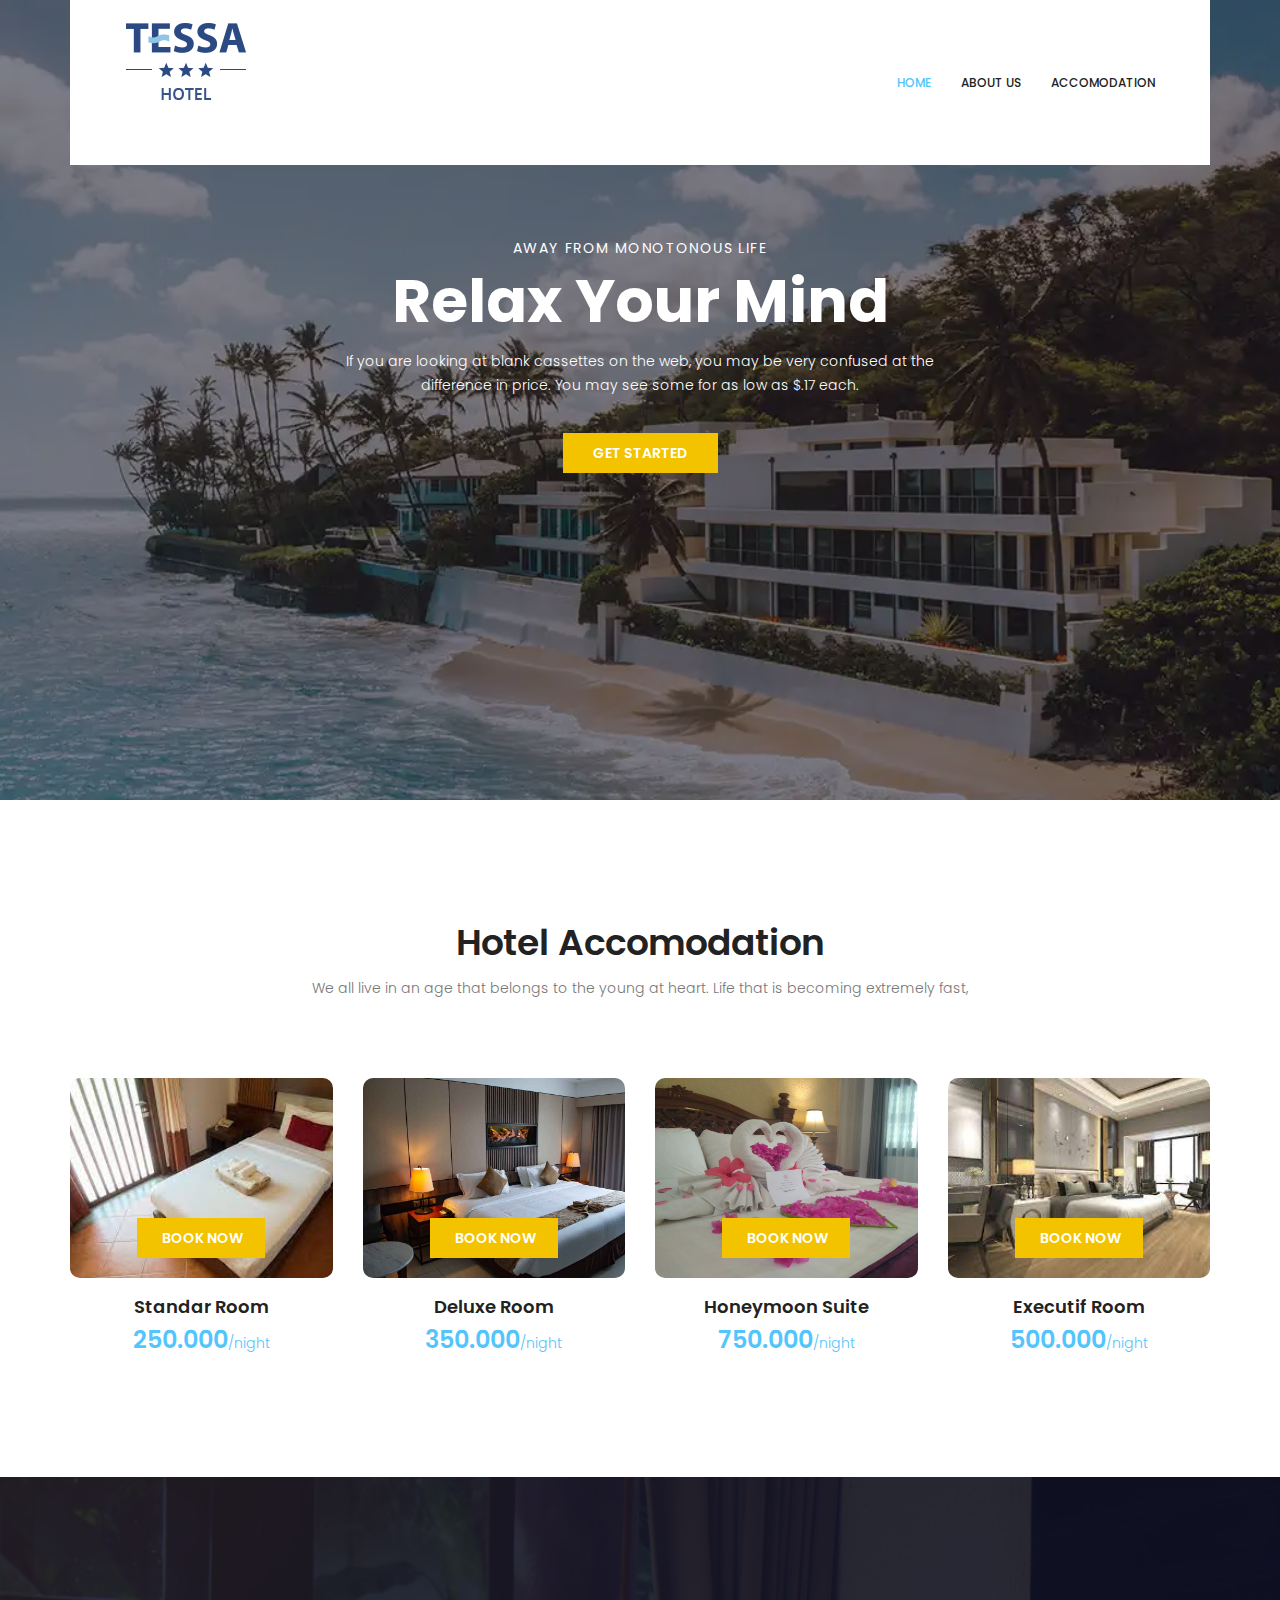
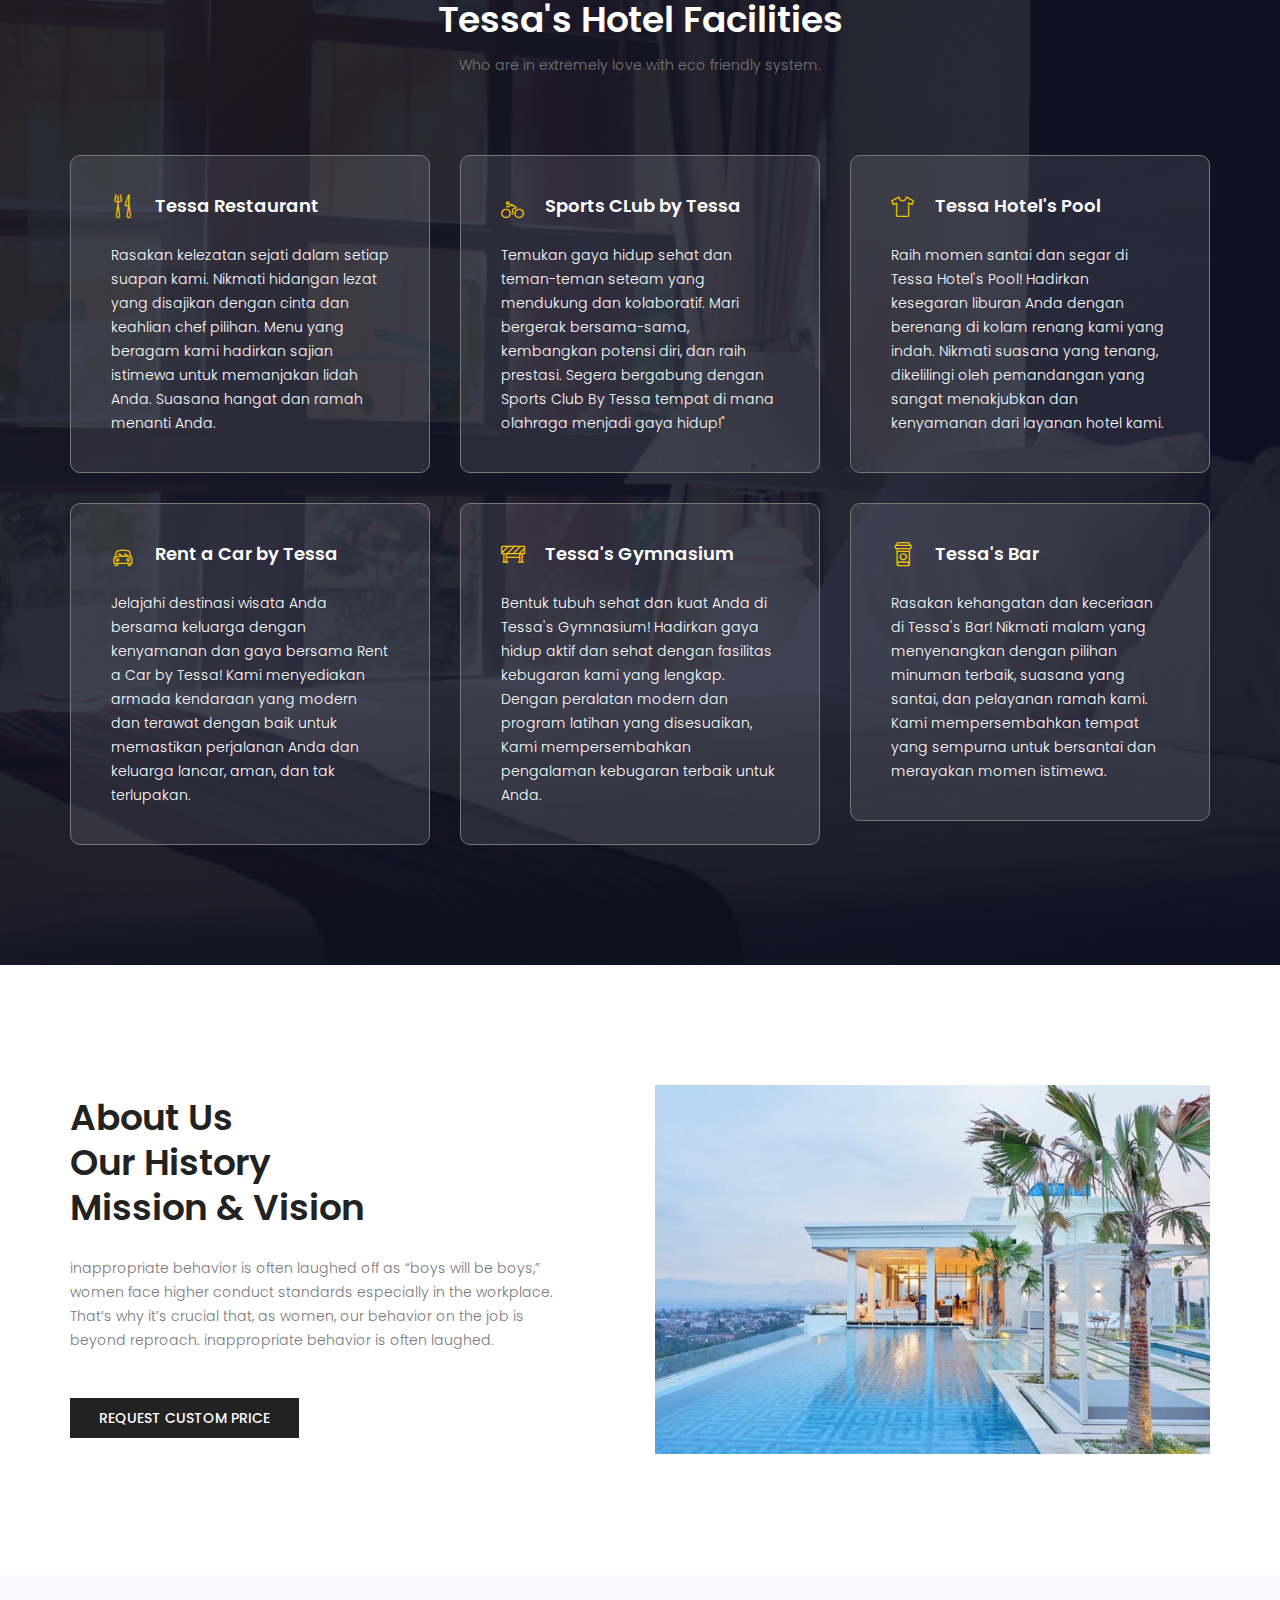
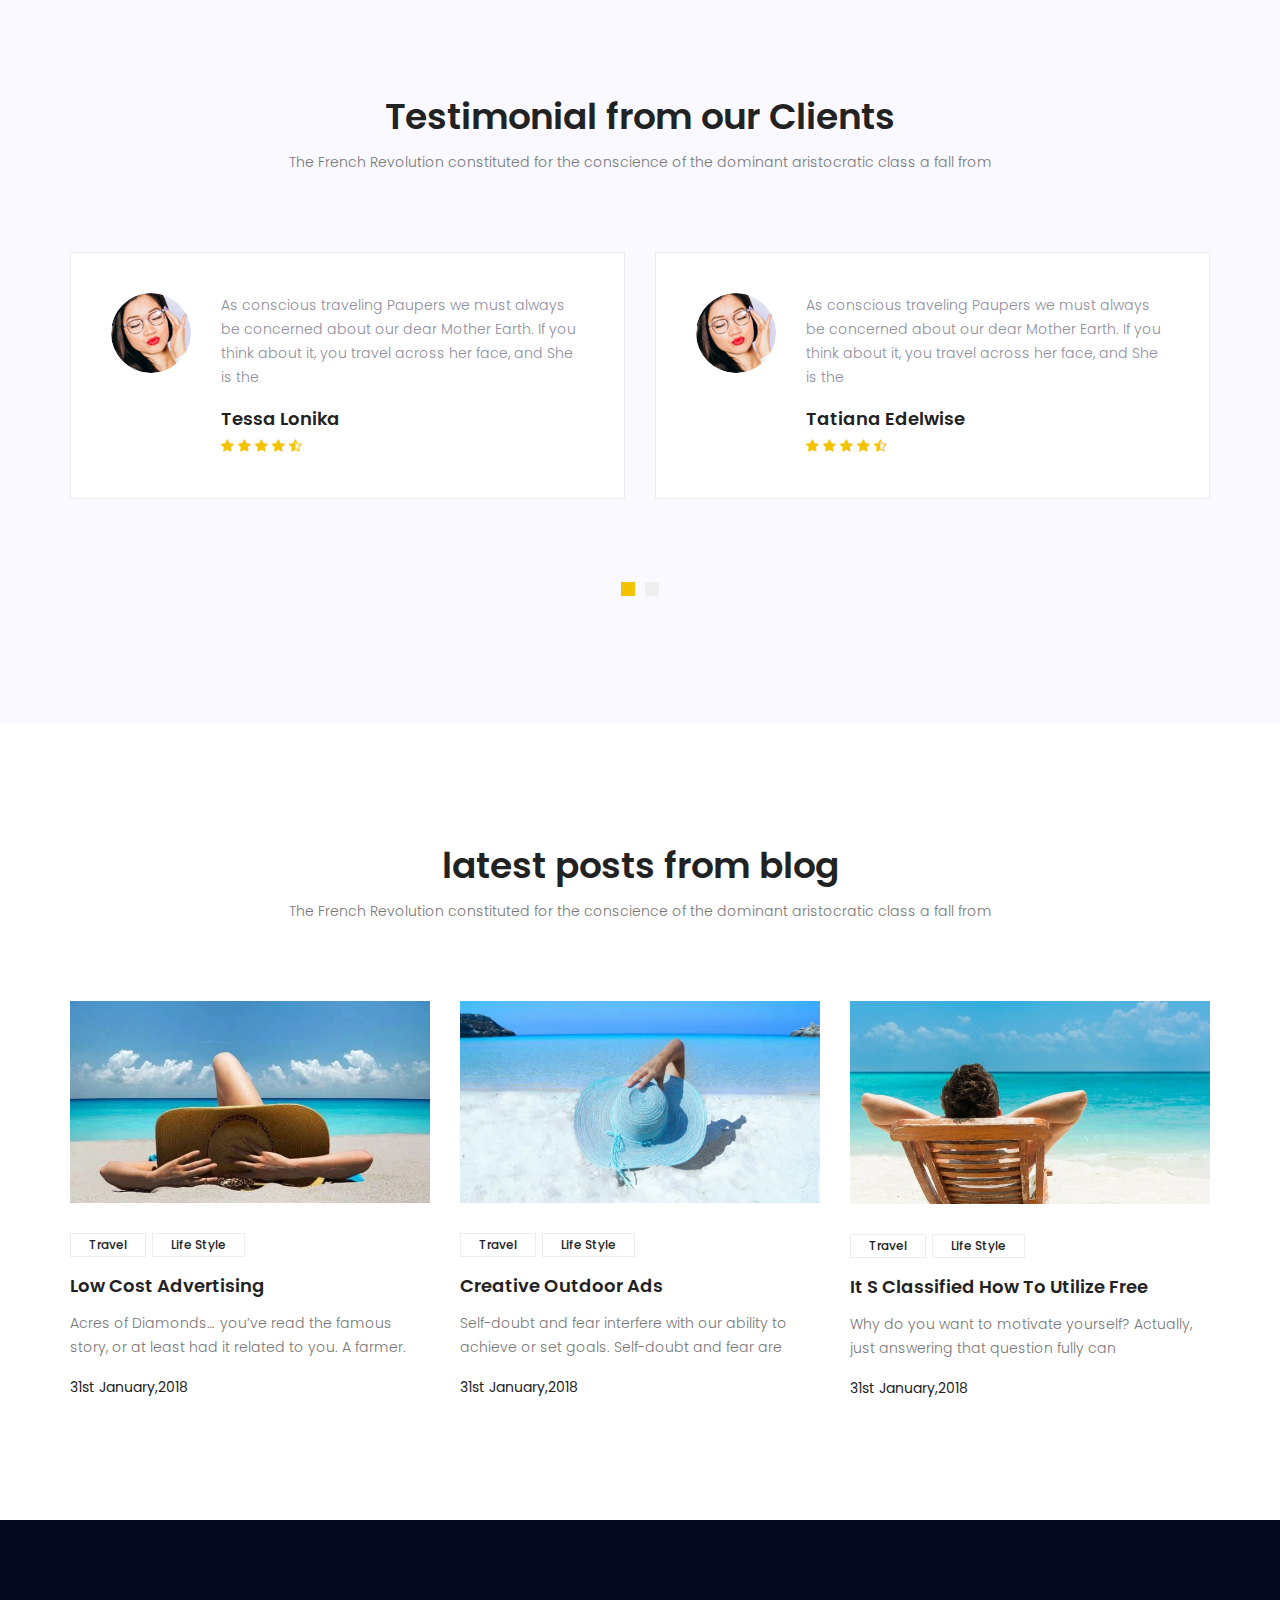
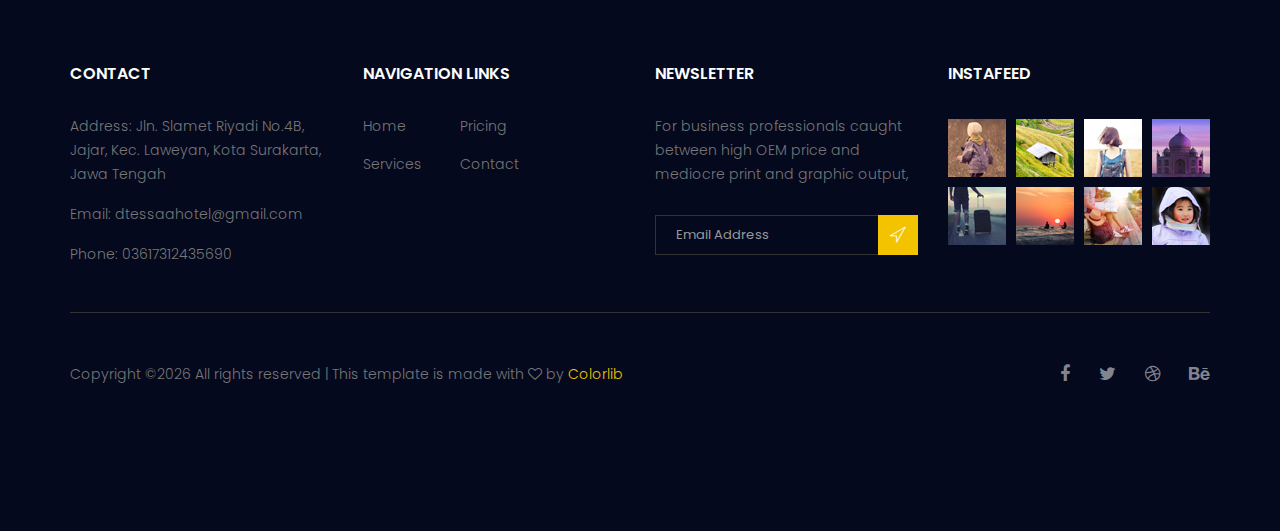
<file: index.html>
<!doctype html>
<html lang="en">
    <head>
        <!-- Required meta tags -->
        <meta charset="utf-8">
        <meta name="viewport" content="width=device-width, initial-scale=1, shrink-to-fit=no">
        <link rel="icon" href="image/favicon.png" type="image/png">
        <title>Tessa Hotel</title>
        <!-- Bootstrap CSS -->
        <link rel="stylesheet" href="css/bootstrap.css">
        <link rel="stylesheet" href="vendors/linericon/style.css">
        <link rel="stylesheet" href="css/font-awesome.min.css">
        <link rel="stylesheet" href="vendors/owl-carousel/owl.carousel.min.css">
        <link rel="stylesheet" href="vendors/bootstrap-datepicker/bootstrap-datetimepicker.min.css">
        <link rel="stylesheet" href="vendors/nice-select/css/nice-select.css">
        <link rel="stylesheet" href="vendors/owl-carousel/owl.carousel.min.css">
        <!-- main css -->
        <link rel="stylesheet" href="css/style.css">
        <link rel="stylesheet" href="css/responsive.css">
    </head>
    <body>
        <!--================Header Area =================-->
        <header class="header_area">
            <div class="container">
                <nav class="navbar navbar-expand-lg navbar-light">
                    <!-- Brand and toggle get grouped for better mobile display -->
                    <a class="navbar-brand logo_h" href="index.html"><img src="image/Logo.png" alt=""></a>
                    <button class="navbar-toggler" type="button" data-toggle="collapse" data-target="#navbarSupportedContent" aria-controls="navbarSupportedContent" aria-expanded="false" aria-label="Toggle navigation">
                        <span class="icon-bar"></span>
                        <span class="icon-bar"></span>
                        <span class="icon-bar"></span>
                    </button>
                    <!-- Collect the nav links, forms, and other content for toggling -->
                    <div class="collapse navbar-collapse offset" id="navbarSupportedContent">
                        <ul class="nav navbar-nav menu_nav ml-auto">
                            <li class="nav-item active"><a class="nav-link" href="index.html">Home</a></li> 
                            <li class="nav-item"><a class="nav-link" href="about.html">About us</a></li>
                            <li class="nav-item"><a class="nav-link" href="accomodation.html">Accomodation</a></li>
                            <li class="nav-item submenu dropdown">
                        </ul>
                    </div> 
                </nav>
            </div>
        </header>
        <!--================Header Area =================-->
        
        <!--================Banner Area =================-->
        <section class="banner_area">
            <div class="booking_table d_flex align-items-center">
    <div class="overlay bg-parallax" data-stellar-ratio="0.9" data-stellar-vertical-offset="0" data-background=""></div>
				<div class="container">
					<div class="banner_content text-center">
						<h6>Away from monotonous life</h6>
						<h2>Relax Your Mind</h2>
						<p>If you are looking at blank cassettes on the web, you may be very confused at the<br> difference in price. You may see some for as low as $.17 each.</p>
						<a href="#" class="btn theme_btn button_hover">Get Started</a>
					</div>
				</div>
            </div>
            <div class="hotel_booking_area position">
                                        </div>
                                    </div>
                                </div>
                            </div>
                        </div>
                    </div>
                </div>
            </div>
        </section>
        <!--================Banner Area =================-->
        
        <!--================ Accomodation Area  =================-->
        <section class="accomodation_area section_gap">
            <div class="container">
                <div class="section_title text-center">
                    <h2 class="title_color">Hotel Accomodation</h2>
                    <p>We all live in an age that belongs to the young at heart. Life that is becoming extremely fast, </p>
                </div>
                <div class="row mb_30">
                    <div class="col-lg-3 col-sm-6">
                        <div class="accomodation_item text-center">
                            <div class="hotel_img">
                                <img src="image/room1.jpg" alt="Deskripsi Gambar" width="300" height="200">
                                <a href="pemesanan.php" class="btn theme_btn button_hover">Book Now</a>
                            </div>
                            <a href="pemesanan.php"><h4 class="sec_h4">Standar Room</h4></a>
                            <h5>250.000<small>/night</small></h5>
                        </div>
                    </div>
                    <div class="col-lg-3 col-sm-6">
                        <div class="accomodation_item text-center">
                            <div class="hotel_img">
                                <img src="image/room2.jpg" alt="Deskripsi Gambar" width="300" height="200">
                                <a href="pemesanan.php" class="btn theme_btn button_hover">Book Now</a>
                            </div>
                            <a href="pemesanan.php"><h4 class="sec_h4">Deluxe Room</h4></a>
                            <h5>350.000<small>/night</small></h5>
                        </div>
                    </div>
                    <div class="col-lg-3 col-sm-6">
                        <div class="accomodation_item text-center">
                            <div class="hotel_img">
                                <img src="image/room3.jpg" alt="Deskripsi Gambar" width="300" height="200">
                                <a href="pemesanan.php" class="btn theme_btn button_hover">Book Now</a>
                            </div>
                            <a href="pemesanan.php"><h4 class="sec_h4">Honeymoon Suite</h4></a>
                            <h5>750.000<small>/night</small></h5>
                        </div>
                    </div>
                    <div class="col-lg-3 col-sm-6">
                        <div class="accomodation_item text-center">
                            <div class="hotel_img">
                                <img src="image/room4.jpg" alt="Deskripsi Gambar" width="300" height="200">
                                <a href="pemesanan.php" class="btn theme_btn button_hover">Book Now</a>
                            </div>
                            <a href="pemesanan.php"><h4 class="sec_h4">Executif Room</h4></a>
                            <h5>500.000<small>/night</small></h5>
                        </div>
                    </div>
                </div>
            </div>
        </section>
        <!--================ Accomodation Area  =================-->
        
        <!--================ Facilities Area  =================-->
        <section class="facilities_area section_gap">
            <div class="overlay bg-parallax" data-stellar-ratio="0.8" data-stellar-vertical-offset="0" data-background="">  
            </div>
            <div class="container">
                <div class="section_title text-center">
                    <h2 class="title_w">Tessa's Hotel Facilities</h2>
                    <p>Who are in extremely love with eco friendly system.</p>
                </div>
                <div class="row mb_30">
                    <div class="col-lg-4 col-md-6">
                        <div class="facilities_item">
                            <h4 class="sec_h4"><i class="lnr lnr-dinner"></i>Tessa Restaurant</h4>
                            <p>Rasakan kelezatan sejati dalam setiap suapan kami. Nikmati hidangan lezat yang disajikan dengan cinta dan keahlian chef pilihan. Menu yang beragam kami hadirkan sajian istimewa untuk memanjakan lidah Anda. Suasana hangat dan ramah menanti Anda.</p>
                        </div>
                    </div>
                    <div class="col-lg-4 col-md-6">
                        <div class="facilities_item">
                            <h4 class="sec_h4"><i class="lnr lnr-bicycle"></i>Sports CLub by Tessa</h4>
                            <p>Temukan gaya hidup sehat dan teman-teman seteam yang mendukung dan kolaboratif. Mari bergerak bersama-sama, kembangkan potensi diri, dan raih prestasi. Segera bergabung dengan Sports Club By Tessa tempat di mana olahraga menjadi gaya hidup!"</p>
                        </div>
                    </div>
                    <div class="col-lg-4 col-md-6">
                        <div class="facilities_item">
                            <h4 class="sec_h4"><i class="lnr lnr-shirt"></i>Tessa Hotel's Pool</h4>
                            <p>Raih momen santai dan segar di Tessa Hotel's Pool! Hadirkan kesegaran liburan Anda dengan berenang di kolam renang kami yang indah. Nikmati suasana yang tenang, dikelilingi oleh pemandangan yang sangat menakjubkan dan kenyamanan dari layanan hotel kami.</p>
                        </div>
                    </div>
                    <div class="col-lg-4 col-md-6">
                        <div class="facilities_item">
                            <h4 class="sec_h4"><i class="lnr lnr-car"></i>Rent a Car by Tessa</h4>
                            <p>Jelajahi destinasi wisata Anda bersama keluarga dengan kenyamanan dan gaya bersama Rent a Car by Tessa! Kami menyediakan armada kendaraan yang modern dan terawat dengan baik untuk memastikan perjalanan Anda dan keluarga lancar, aman, dan tak terlupakan.</p>
                        </div>
                    </div>
                    <div class="col-lg-4 col-md-6">
                        <div class="facilities_item">
                            <h4 class="sec_h4"><i class="lnr lnr-construction"></i>Tessa's Gymnasium</h4>
                            <p>Bentuk tubuh sehat dan kuat Anda di Tessa's Gymnasium! Hadirkan gaya hidup aktif dan sehat dengan fasilitas kebugaran kami yang lengkap. Dengan peralatan modern dan program latihan yang disesuaikan, Kami mempersembahkan pengalaman kebugaran terbaik untuk Anda.</p>
                        </div>
                    </div>
                    <div class="col-lg-4 col-md-6">
                        <div class="facilities_item">
                            <h4 class="sec_h4"><i class="lnr lnr-coffee-cup"></i>Tessa's Bar</h4>
                            <p>Rasakan kehangatan dan keceriaan di Tessa's Bar! Nikmati malam yang menyenangkan dengan pilihan minuman terbaik, suasana yang santai, dan pelayanan ramah kami. Kami mempersembahkan tempat yang sempurna untuk bersantai dan merayakan momen istimewa.</p>
                        </div>
                    </div>
                </div>
            </div>
        </section>
        <!--================ Facilities Area  =================-->
        
        <!--================ About History Area  =================-->
        <section class="about_history_area section_gap">
            <div class="container">
                <div class="row">
                    <div class="col-md-6 d_flex align-items-center">
                        <div class="about_content ">
                            <h2 class="title title_color">About Us <br>Our History<br>Mission & Vision</h2>
                            <p>inappropriate behavior is often laughed off as “boys will be boys,” women face higher conduct standards especially in the workplace. That’s why it’s crucial that, as women, our behavior on the job is beyond reproach. inappropriate behavior is often laughed.</p>
                            <a href="#" class="button_hover theme_btn_two">Request Custom Price</a>
                        </div>
                    </div>
                    <div class="col-md-6">
                        <img class="img-fluid" src="image/about_bg.jpg" alt="img">
                    </div>
                </div>
            </div>
        </section>
        <!--================ About History Area  =================-->
        
        <!--================ Testimonial Area  =================-->
        <section class="testimonial_area section_gap">
            <div class="container">
                <div class="section_title text-center">
                    <h2 class="title_color">Testimonial from our Clients</h2>
                    <p>The French Revolution constituted for the conscience of the dominant aristocratic class a fall from </p>
                </div>
                <div class="testimonial_slider owl-carousel">
                    <div class="media testimonial_item">
                        <img class="rounded-circle" src="image/testtimonial-1.jpg" alt="">
                        <div class="media-body">
                            <p>As conscious traveling Paupers we must always be concerned about our dear Mother Earth. If you think about it, you travel across her face, and She is the </p>
                            <a href="#"><h4 class="sec_h4">Tessa Lonika</h4></a>
                            <div class="star">
                                <a href="#"><i class="fa fa-star"></i></a>
                                <a href="#"><i class="fa fa-star"></i></a>
                                <a href="#"><i class="fa fa-star"></i></a>
                                <a href="#"><i class="fa fa-star"></i></a>
                                <a href="#"><i class="fa fa-star-half-o"></i></a>
                            </div>
                        </div>
                    </div>    
                    <div class="media testimonial_item">
                        <img class="rounded-circle" src="image/testtimonial-1.jpg" alt="">
                        <div class="media-body">
                            <p>As conscious traveling Paupers we must always be concerned about our dear Mother Earth. If you think about it, you travel across her face, and She is the </p>
                            <a href="#"><h4 class="sec_h4">Tatiana Edelwise</h4></a>
                            <div class="star">
                                <a href="#"><i class="fa fa-star"></i></a>
                                <a href="#"><i class="fa fa-star"></i></a>
                                <a href="#"><i class="fa fa-star"></i></a>
                                <a href="#"><i class="fa fa-star"></i></a>
                                <a href="#"><i class="fa fa-star-half-o"></i></a>
                            </div>
                        </div>
                    </div>
                    <div class="media testimonial_item">
                        <img class="rounded-circle" src="image/testtimonial-1.jpg" alt="">
                        <div class="media-body">
                            <p>As conscious traveling Paupers we must always be concerned about our dear Mother Earth. If you think about it, you travel across her face, and She is the </p>
                            <a href="#"><h4 class="sec_h4">Harvey Adriano</h4></a>
                            <div class="star">
                                <a href="#"><i class="fa fa-star"></i></a>
                                <a href="#"><i class="fa fa-star"></i></a>
                                <a href="#"><i class="fa fa-star"></i></a>
                                <a href="#"><i class="fa fa-star"></i></a>
                                <a href="#"><i class="fa fa-star-half-o"></i></a>
                            </div>
                        </div>
                    </div>    
                    <div class="media testimonial_item">
                        <img class="rounded-circle" src="image/testtimonial-1.jpg" alt="">
                        <div class="media-body">
                            <p>As conscious traveling Paupers we must always be concerned about our dear Mother Earth. If you think about it, you travel across her face, and She is the </p>
                            <a href="#"><h4 class="sec_h4">Grisella Anabella</h4></a>
                            <div class="star">
                                <a href="#"><i class="fa fa-star"></i></a>
                                <a href="#"><i class="fa fa-star"></i></a>
                                <a href="#"><i class="fa fa-star"></i></a>
                                <a href="#"><i class="fa fa-star"></i></a>
                                <a href="#"><i class="fa fa-star-half-o"></i></a>
                            </div>
                        </div>
                    </div>
                </div>
            </div>
        </section>
        <!--================ Testimonial Area  =================-->
        
        <!--================ Latest Blog Area  =================-->
        <section class="latest_blog_area section_gap">
            <div class="container">
                <div class="section_title text-center">
                    <h2 class="title_color">latest posts from blog</h2>
                    <p>The French Revolution constituted for the conscience of the dominant aristocratic class a fall from </p>
                </div>
                <div class="row mb_30">
                    <div class="col-lg-4 col-md-6">
                        <div class="single-recent-blog-post">
                            <div class="thumb">
                                <img class="img-fluid" src="image/blog/blog-1.jpg" alt="post">
                            </div>
                            <div class="details">
                                <div class="tags">
                                    <a href="#" class="button_hover tag_btn">Travel</a>
                                    <a href="#" class="button_hover tag_btn">Life Style</a>
                                </div>
                                <a href="#"><h4 class="sec_h4">Low Cost Advertising</h4></a>
                                <p>Acres of Diamonds… you’ve read the famous story, or at least had it related to you. A farmer.</p>
                                <h6 class="date title_color">31st January,2018</h6>
                            </div>	
                        </div>
                    </div>
                    <div class="col-lg-4 col-md-6">
                        <div class="single-recent-blog-post">
                            <div class="thumb">
                                <img class="img-fluid" src="image/blog/blog-2.jpg" alt="post">
                            </div>
                            <div class="details">
                                <div class="tags">
                                    <a href="#" class="button_hover tag_btn">Travel</a>
                                    <a href="#" class="button_hover tag_btn">Life Style</a>
                                </div>
                                <a href="#"><h4 class="sec_h4">Creative Outdoor Ads</h4></a>
                                <p>Self-doubt and fear interfere with our ability to achieve or set goals. Self-doubt and fear are</p>
                                <h6 class="date title_color">31st January,2018</h6>
                            </div>	
                        </div>
                    </div>
                    <div class="col-lg-4 col-md-6">
                        <div class="single-recent-blog-post">
                            <div class="thumb">
                                <img class="img-fluid" src="image/blog/blog-3.jpg" alt="post">
                            </div>
                            <div class="details">
                                <div class="tags">
                                    <a href="#" class="button_hover tag_btn">Travel</a>
                                    <a href="#" class="button_hover tag_btn">Life Style</a>
                                </div>
                                <a href="#"><h4 class="sec_h4">It S Classified How To Utilize Free</h4></a>
                                <p>Why do you want to motivate yourself? Actually, just answering that question fully can </p>
                                <h6 class="date title_color">31st January,2018</h6>
                            </div>	
                        </div>
                    </div>
                </div>
            </div>
        </section>
        <!--================ Recent Area  =================-->
        
        <!--================ start footer Area  =================-->	
        <footer class="footer-area section_gap">
            <div class="container">
                <div class="row">
                    <div class="col-lg-3  col-md-6 col-sm-6">
                        <div class="single-footer-widget">
                            <h6 class="footer_title">Contact</h6>
                            <p>Address: Jln. Slamet Riyadi No.4B, Jajar, Kec. Laweyan, Kota Surakarta, Jawa Tengah </p>
                            <p>Email: dtessaahotel@gmail.com </p>
                            <p>Phone: 03617312435690 </p>
                        </div>
                    </div>
                    <div class="col-lg-3 col-md-6 col-sm-6">
                        <div class="single-footer-widget">
                            <h6 class="footer_title">Navigation Links</h6>
                            <div class="row">
                                <div class="col-4">
                                    <ul class="list_style">
                                        <li><a href="index,html">Home</a></li>
                                        <li><a href="about.html">Services</a></li>
                                    </ul>
                                </div>
                                <div class="col-4">
                                    <ul class="list_style">
                                        <li><a href="accomodation.html">Pricing</a></li>
                                        <li><a href="about.html">Contact</a></li>
                                    </ul>
                                </div>										
                            </div>							
                        </div>
                    </div>							
                    <div class="col-lg-3 col-md-6 col-sm-6">
                        <div class="single-footer-widget">
                            <h6 class="footer_title">Newsletter</h6>
                            <p>For business professionals caught between high OEM price and mediocre print and graphic output, </p>		
                            <div id="mc_embed_signup">
                                <form target="_blank" action="https://spondonit.us12.list-manage.com/subscribe/post?u=1462626880ade1ac87bd9c93a&amp;id=92a4423d01" method="get" class="subscribe_form relative">
                                    <div class="input-group d-flex flex-row">
                                        <input name="EMAIL" placeholder="Email Address" onfocus="this.placeholder = ''" onblur="this.placeholder = 'Email Address '" required="" type="email">
                                        <button class="btn sub-btn"><span class="lnr lnr-location"></span></button>		
                                    </div>									
                                    <div class="mt-10 info"></div>
                                </form>
                            </div>
                        </div>
                    </div>
                    <div class="col-lg-3 col-md-6 col-sm-6">
                        <div class="single-footer-widget instafeed">
                            <h6 class="footer_title">InstaFeed</h6>
                            <ul class="list_style instafeed d-flex flex-wrap">
                                <li><img src="image/instagram/Image-01.jpg" alt=""></li>
                                <li><img src="image/instagram/Image-02.jpg" alt=""></li>
                                <li><img src="image/instagram/Image-03.jpg" alt=""></li>
                                <li><img src="image/instagram/Image-04.jpg" alt=""></li>
                                <li><img src="image/instagram/Image-05.jpg" alt=""></li>
                                <li><img src="image/instagram/Image-06.jpg" alt=""></li>
                                <li><img src="image/instagram/Image-07.jpg" alt=""></li>
                                <li><img src="image/instagram/Image-08.jpg" alt=""></li>
                            </ul>
                        </div>
                    </div>						
                </div>
                <div class="border_line"></div>
                <div class="row footer-bottom d-flex justify-content-between align-items-center">
                    <p class="col-lg-8 col-sm-12 footer-text m-0"><!-- Link back to Colorlib can't be removed. Template is licensed under CC BY 3.0. -->
Copyright &copy;<script>document.write(new Date().getFullYear());</script> All rights reserved | This template is made with <i class="fa fa-heart-o" aria-hidden="true"></i> by <a href="https://colorlib.com" target="_blank">Colorlib</a>
<!-- Link back to Colorlib can't be removed. Template is licensed under CC BY 3.0. --></p>
                    <div class="col-lg-4 col-sm-12 footer-social">
                        <a href="#"><i class="fa fa-facebook"></i></a>
                        <a href="#"><i class="fa fa-twitter"></i></a>
                        <a href="#"><i class="fa fa-dribbble"></i></a>
                        <a href="#"><i class="fa fa-behance"></i></a>
                    </div>
                </div>
            </div>
        </footer>
		<!--================ End footer Area  =================-->
        
        
        <!-- Optional JavaScript -->
        <!-- jQuery first, then Popper.js, then Bootstrap JS -->
        <script src="js/jquery-3.2.1.min.js"></script>
        <script src="js/popper.js"></script>
        <script src="js/bootstrap.min.js"></script>
        <script src="vendors/owl-carousel/owl.carousel.min.js"></script>
        <script src="js/jquery.ajaxchimp.min.js"></script>
        <script src="js/mail-script.js"></script>
        <script src="vendors/bootstrap-datepicker/bootstrap-datetimepicker.min.js"></script>
        <script src="vendors/nice-select/js/jquery.nice-select.js"></script>
        <script src="js/mail-script.js"></script>
        <script src="js/stellar.js"></script>
        <script src="vendors/lightbox/simpleLightbox.min.js"></script>
        <script src="js/custom.js"></script>
    </body>
</html>
</file>
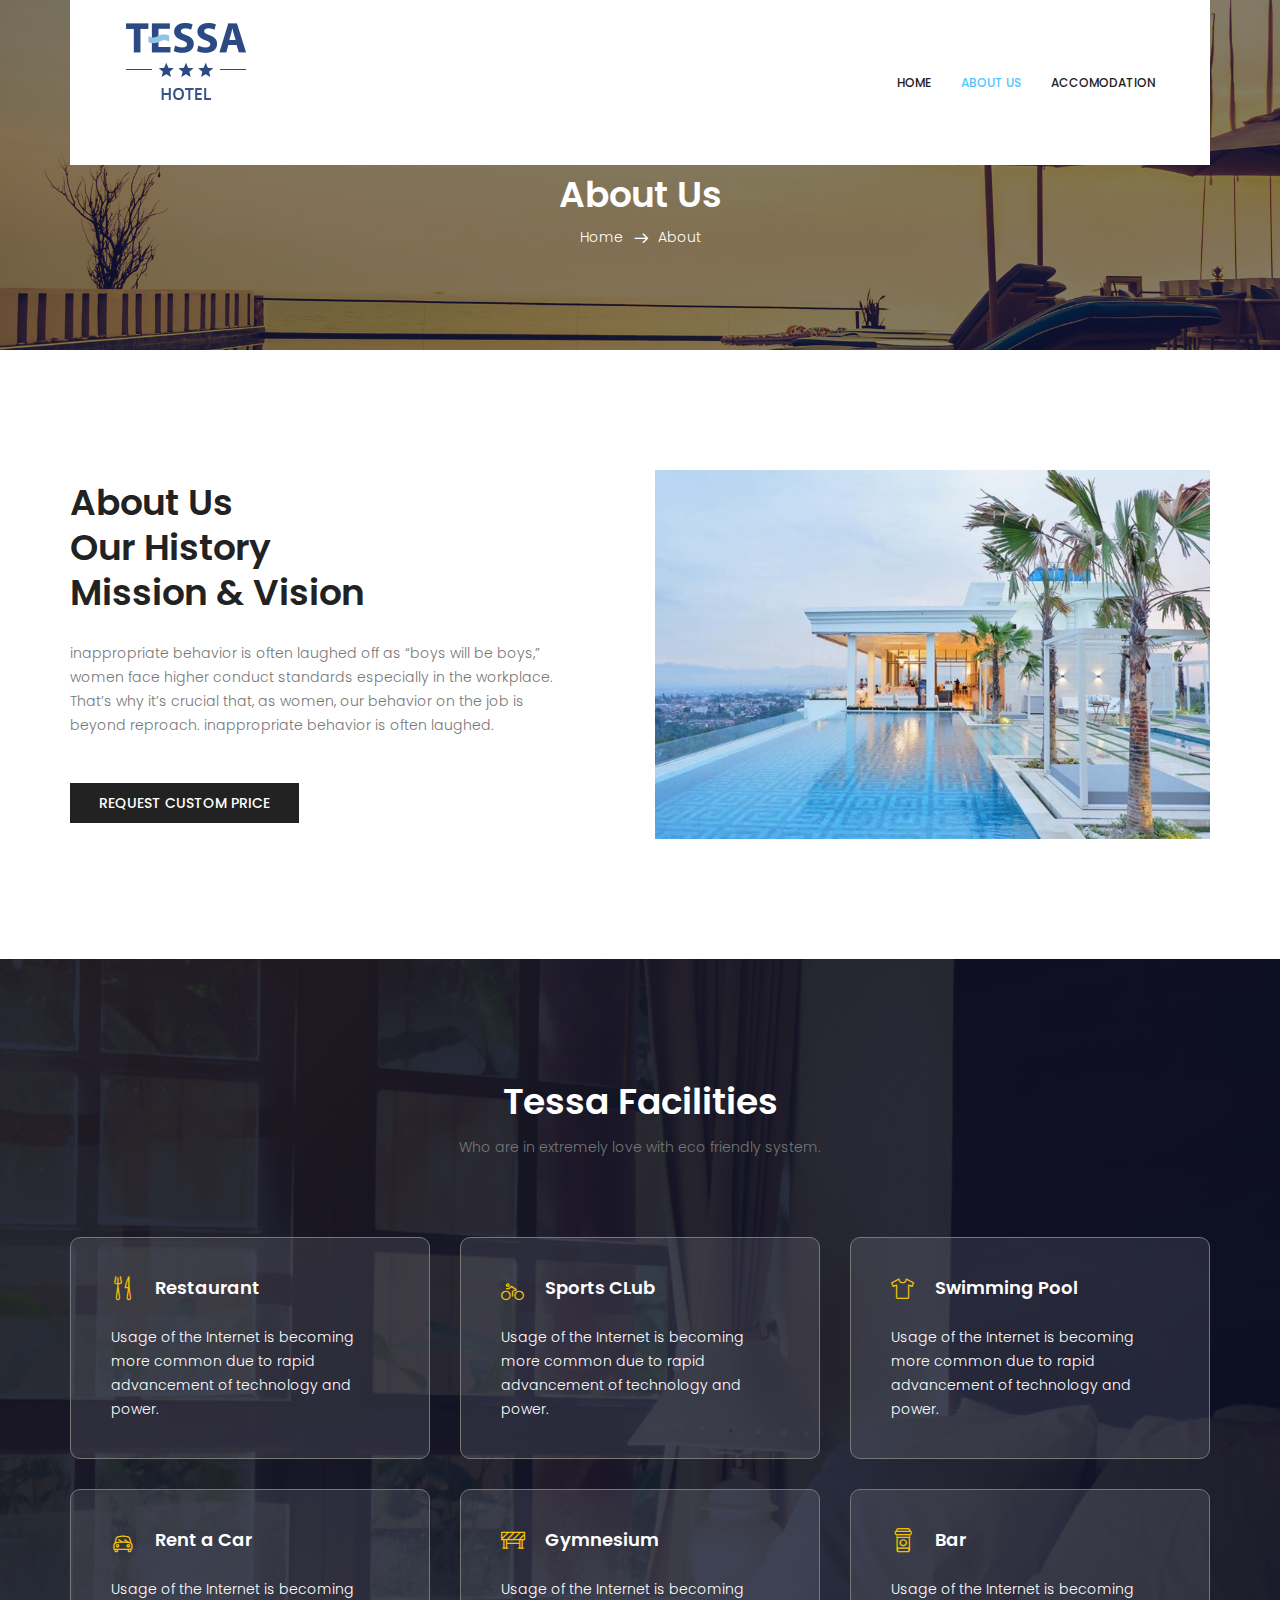
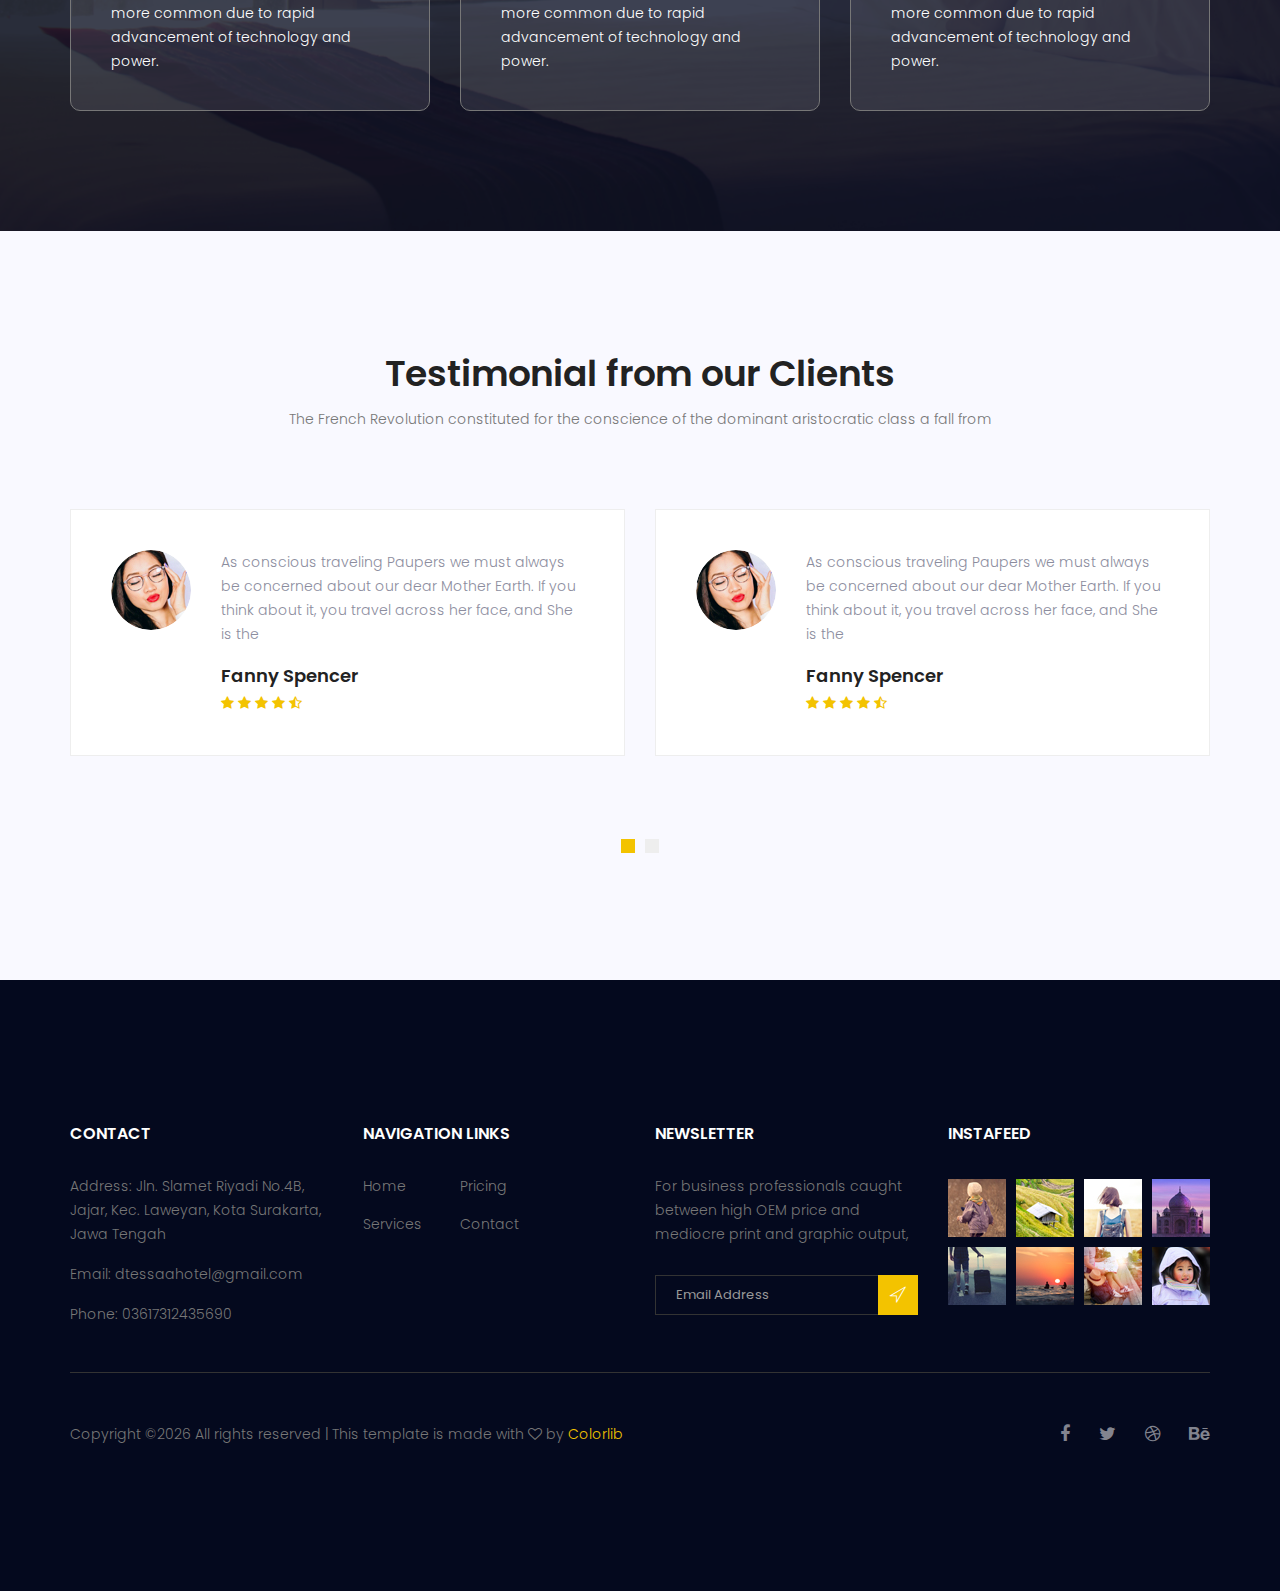
<file: about.html>
<!doctype html>
<html lang="en">
    <head>
        <!-- Required meta tags -->
        <meta charset="utf-8">
        <meta name="viewport" content="width=device-width, initial-scale=1, shrink-to-fit=no">
        <link rel="icon" href="image/favicon.png" type="image/png">
        <title>Tessa Hotel</title>
        <!-- Bootstrap CSS -->
        <link rel="stylesheet" href="css/bootstrap.css">
        <link rel="stylesheet" href="vendors/linericon/style.css">
        <link rel="stylesheet" href="css/font-awesome.min.css">
        <link rel="stylesheet" href="vendors/bootstrap-datepicker/bootstrap-datetimepicker.min.css">
        <link rel="stylesheet" href="vendors/nice-select/css/nice-select.css">
        <link rel="stylesheet" href="vendors/owl-carousel/owl.carousel.min.css">
        <!-- main css -->
        <link rel="stylesheet" href="css/style.css">
        <link rel="stylesheet" href="css/responsive.css">
    </head>
    <body>
        <!--================Header Area =================-->
        <header class="header_area">
            <div class="container">
                <nav class="navbar navbar-expand-lg navbar-light">
                    <!-- Brand and toggle get grouped for better mobile display -->
                    <a class="navbar-brand logo_h" href="index.html"><img src="image/Logo.png" alt=""></a>
                    <button class="navbar-toggler" type="button" data-toggle="collapse" data-target="#navbarSupportedContent" aria-controls="navbarSupportedContent" aria-expanded="false" aria-label="Toggle navigation">
                        <span class="icon-bar"></span>
                        <span class="icon-bar"></span>
                        <span class="icon-bar"></span>
                    </button>
                    <!-- Collect the nav links, forms, and other content for toggling -->
                    <div class="collapse navbar-collapse offset" id="navbarSupportedContent">
                        <ul class="nav navbar-nav menu_nav ml-auto">
                            <li class="nav-item"><a class="nav-link" href="index.html">Home</a></li> 
                            <li class="nav-item active"><a class="nav-link" href="about.html">About us</a></li>
                            <li class="nav-item"><a class="nav-link" href="accomodation.html">Accomodation</a></li>
                            <li class="nav-item submenu dropdown">
                                </ul>
                            </li> 
                        </ul>
                    </div> 
                </nav>
            </div>
        </header>
        <!--================Header Area =================-->
        
        <!--================Breadcrumb Area =================-->
        <section class="breadcrumb_area">
            <div class="overlay bg-parallax" data-stellar-ratio="0.8" data-stellar-vertical-offset="0" data-background=""></div>
            <div class="container">
                <div class="page-cover text-center">
                    <h2 class="page-cover-tittle">About Us</h2>
                    <ol class="breadcrumb">
                        <li><a href="index.html">Home</a></li>
                        <li class="active">About</li>
                    </ol>
                </div>
            </div>
        </section>
        <!--================Breadcrumb Area =================-->
        
        <!--================ About History Area  =================-->
        <section class="about_history_area section_gap">
            <div class="container">
                <div class="row">
                    <div class="col-md-6 d_flex align-items-center">
                        <div class="about_content ">
                            <h2 class="title title_color">About Us <br>Our History<br>Mission & Vision</h2>
                            <p>inappropriate behavior is often laughed off as “boys will be boys,” women face higher conduct standards especially in the workplace. That’s why it’s crucial that, as women, our behavior on the job is beyond reproach. inappropriate behavior is often laughed.</p>
                            <a href="#" class="button_hover theme_btn_two">Request Custom Price</a>
                        </div>
                    </div>
                    <div class="col-md-6">
                        <img class="img-fluid" src="image/about_bg.jpg" alt="img">
                    </div>
                </div>
            </div>
        </section>
        <!--================ About History Area  =================-->
        
        <!--================ Facilities Area  =================-->
        <section class="facilities_area section_gap">
            <div class="overlay bg-parallax" data-stellar-ratio="0.8" data-stellar-vertical-offset="0" data-background="">  
            </div>
            <div class="container">
                <div class="section_title text-center">
                    <h2 class="title_w">Tessa Facilities</h2>
                    <p>Who are in extremely love with eco friendly system.</p>
                </div>
                <div class="row mb_30">
                    <div class="col-lg-4 col-md-6">
                        <div class="facilities_item">
                            <h4 class="sec_h4"><i class="lnr lnr-dinner"></i>Restaurant</h4>
                            <p>Usage of the Internet is becoming more common due to rapid advancement of technology and power.</p>
                        </div>
                    </div>
                    <div class="col-lg-4 col-md-6">
                        <div class="facilities_item">
                            <h4 class="sec_h4"><i class="lnr lnr-bicycle"></i>Sports CLub</h4>
                            <p>Usage of the Internet is becoming more common due to rapid advancement of technology and power.</p>
                        </div>
                    </div>
                    <div class="col-lg-4 col-md-6">
                        <div class="facilities_item">
                            <h4 class="sec_h4"><i class="lnr lnr-shirt"></i>Swimming Pool</h4>
                            <p>Usage of the Internet is becoming more common due to rapid advancement of technology and power.</p>
                        </div>
                    </div>
                    <div class="col-lg-4 col-md-6">
                        <div class="facilities_item">
                            <h4 class="sec_h4"><i class="lnr lnr-car"></i>Rent a Car</h4>
                            <p>Usage of the Internet is becoming more common due to rapid advancement of technology and power.</p>
                        </div>
                    </div>
                    <div class="col-lg-4 col-md-6">
                        <div class="facilities_item">
                            <h4 class="sec_h4"><i class="lnr lnr-construction"></i>Gymnesium</h4>
                            <p>Usage of the Internet is becoming more common due to rapid advancement of technology and power.</p>
                        </div>
                    </div>
                    <div class="col-lg-4 col-md-6">
                        <div class="facilities_item">
                            <h4 class="sec_h4"><i class="lnr lnr-coffee-cup"></i>Bar</h4>
                            <p>Usage of the Internet is becoming more common due to rapid advancement of technology and power.</p>
                        </div>
                    </div>
                </div>
            </div>
        </section>
        <!--================ Facilities Area  =================-->
        
        <!--================ Testimonial Area  =================-->
        <section class="testimonial_area section_gap">
            <div class="container">
                <div class="section_title text-center">
                    <h2 class="title_color">Testimonial from our Clients</h2>
                    <p>The French Revolution constituted for the conscience of the dominant aristocratic class a fall from </p>
                </div>
                <div class="testimonial_slider owl-carousel">
                    <div class="media testimonial_item">
                        <img class="rounded-circle" src="image/testtimonial-1.jpg" alt="">
                        <div class="media-body">
                            <p>As conscious traveling Paupers we must always be concerned about our dear Mother Earth. If you think about it, you travel across her face, and She is the </p>
                            <a href="#"><h4 class="sec_h4">Fanny Spencer</h4></a>
                            <div class="star">
                                <a href="#"><i class="fa fa-star"></i></a>
                                <a href="#"><i class="fa fa-star"></i></a>
                                <a href="#"><i class="fa fa-star"></i></a>
                                <a href="#"><i class="fa fa-star"></i></a>
                                <a href="#"><i class="fa fa-star-half-o"></i></a>
                            </div>
                        </div>
                    </div>    
                    <div class="media testimonial_item">
                        <img class="rounded-circle" src="image/testtimonial-1.jpg" alt="">
                        <div class="media-body">
                            <p>As conscious traveling Paupers we must always be concerned about our dear Mother Earth. If you think about it, you travel across her face, and She is the </p>
                            <a href="#"><h4 class="sec_h4">Fanny Spencer</h4></a>
                            <div class="star">
                                <a href="#"><i class="fa fa-star"></i></a>
                                <a href="#"><i class="fa fa-star"></i></a>
                                <a href="#"><i class="fa fa-star"></i></a>
                                <a href="#"><i class="fa fa-star"></i></a>
                                <a href="#"><i class="fa fa-star-half-o"></i></a>
                            </div>
                        </div>
                    </div>
                    <div class="media testimonial_item">
                        <img class="rounded-circle" src="image/testtimonial-1.jpg" alt="">
                        <div class="media-body">
                            <p>As conscious traveling Paupers we must always be concerned about our dear Mother Earth. If you think about it, you travel across her face, and She is the </p>
                            <a href="#"><h4 class="sec_h4">Fanny Spencer</h4></a>
                            <div class="star">
                                <a href="#"><i class="fa fa-star"></i></a>
                                <a href="#"><i class="fa fa-star"></i></a>
                                <a href="#"><i class="fa fa-star"></i></a>
                                <a href="#"><i class="fa fa-star"></i></a>
                                <a href="#"><i class="fa fa-star-half-o"></i></a>
                            </div>
                        </div>
                    </div>    
                    <div class="media testimonial_item">
                        <img class="rounded-circle" src="image/testtimonial-1.jpg" alt="">
                        <div class="media-body">
                            <p>As conscious traveling Paupers we must always be concerned about our dear Mother Earth. If you think about it, you travel across her face, and She is the </p>
                            <a href="#"><h4 class="sec_h4">Fanny Spencer</h4></a>
                            <div class="star">
                                <a href="#"><i class="fa fa-star"></i></a>
                                <a href="#"><i class="fa fa-star"></i></a>
                                <a href="#"><i class="fa fa-star"></i></a>
                                <a href="#"><i class="fa fa-star"></i></a>
                                <a href="#"><i class="fa fa-star-half-o"></i></a>
                            </div>
                        </div>
                    </div>
                </div>
            </div>
        </section>
        <!--================ Testimonial Area  =================-->
        
        <!--================ start footer Area  =================-->	
        <footer class="footer-area section_gap">
            <div class="container">
                <div class="row">
                    <div class="col-lg-3  col-md-6 col-sm-6">
                        <div class="single-footer-widget">
                            <h6 class="footer_title">Contact</h6>
                            <p>Address: Jln. Slamet Riyadi No.4B, Jajar, Kec. Laweyan, Kota Surakarta, Jawa Tengah </p>
                            <p>Email: dtessaahotel@gmail.com </p>
                            <p>Phone: 03617312435690 </p>
                        </div>
                    </div>
                    <div class="col-lg-3 col-md-6 col-sm-6">
                        <div class="single-footer-widget">
                            <h6 class="footer_title">Navigation Links</h6>
                            <div class="row">
                                <div class="col-4">
                                    <ul class="list_style">
                                        <li><a href="index,html">Home</a></li>
                                        <li><a href="about.html">Services</a></li>
                                    </ul>
                                </div>
                                <div class="col-4">
                                    <ul class="list_style">
                                        <li><a href="accomodation.html">Pricing</a></li>
                                        <li><a href="about.html">Contact</a></li>
                                    </ul>
                                </div>										
                            </div>							
                        </div>
                    </div>							
                    <div class="col-lg-3 col-md-6 col-sm-6">
                        <div class="single-footer-widget">
                            <h6 class="footer_title">Newsletter</h6>
                            <p>For business professionals caught between high OEM price and mediocre print and graphic output, </p>		
                            <div id="mc_embed_signup">
                                <form target="_blank" action="https://spondonit.us12.list-manage.com/subscribe/post?u=1462626880ade1ac87bd9c93a&amp;id=92a4423d01" method="get" class="subscribe_form relative">
                                    <div class="input-group d-flex flex-row">
                                        <input name="EMAIL" placeholder="Email Address" onfocus="this.placeholder = ''" onblur="this.placeholder = 'Email Address '" required="" type="email">
                                        <button class="btn sub-btn"><span class="lnr lnr-location"></span></button>		
                                    </div>									
                                    <div class="mt-10 info"></div>
                                </form>
                            </div>
                        </div>
                    </div>
                    <div class="col-lg-3 col-md-6 col-sm-6">
                        <div class="single-footer-widget instafeed">
                            <h6 class="footer_title">InstaFeed</h6>
                            <ul class="list_style instafeed d-flex flex-wrap">
                                <li><img src="image/instagram/Image-01.jpg" alt=""></li>
                                <li><img src="image/instagram/Image-02.jpg" alt=""></li>
                                <li><img src="image/instagram/Image-03.jpg" alt=""></li>
                                <li><img src="image/instagram/Image-04.jpg" alt=""></li>
                                <li><img src="image/instagram/Image-05.jpg" alt=""></li>
                                <li><img src="image/instagram/Image-06.jpg" alt=""></li>
                                <li><img src="image/instagram/Image-07.jpg" alt=""></li>
                                <li><img src="image/instagram/Image-08.jpg" alt=""></li>
                            </ul>
                        </div>
                    </div>						
                </div>
                <div class="border_line"></div>
                <div class="row footer-bottom d-flex justify-content-between align-items-center">
                    <p class="col-lg-8 col-sm-12 footer-text m-0"><!-- Link back to Colorlib can't be removed. Template is licensed under CC BY 3.0. -->
Copyright &copy;<script>document.write(new Date().getFullYear());</script> All rights reserved | This template is made with <i class="fa fa-heart-o" aria-hidden="true"></i> by <a href="https://colorlib.com" target="_blank">Colorlib</a>
<!-- Link back to Colorlib can't be removed. Template is licensed under CC BY 3.0. --></p>
                    <div class="col-lg-4 col-sm-12 footer-social">
                        <a href="#"><i class="fa fa-facebook"></i></a>
                        <a href="#"><i class="fa fa-twitter"></i></a>
                        <a href="#"><i class="fa fa-dribbble"></i></a>
                        <a href="#"><i class="fa fa-behance"></i></a>
                    </div>
                </div>
            </div>
        </footer>
		<!--================ End footer Area  =================-->
        
        
        <!-- Optional JavaScript -->
        <!-- jQuery first, then Popper.js, then Bootstrap JS -->
        <script src="js/jquery-3.2.1.min.js"></script>
        <script src="js/popper.js"></script>
        <script src="js/bootstrap.min.js"></script>
        <script src="vendors/owl-carousel/owl.carousel.min.js"></script>
        <script src="js/jquery.ajaxchimp.min.js"></script>
        <script src="vendors/bootstrap-datepicker/bootstrap-datetimepicker.min.js"></script>
        <script src="vendors/nice-select/js/jquery.nice-select.js"></script>
        <script src="js/mail-script.js"></script>
        <script src="js/stellar.js"></script>
        <script src="vendors/lightbox/simpleLightbox.min.js"></script>
        <script src="js/custom.js"></script>
    </body>
</html>
</file>
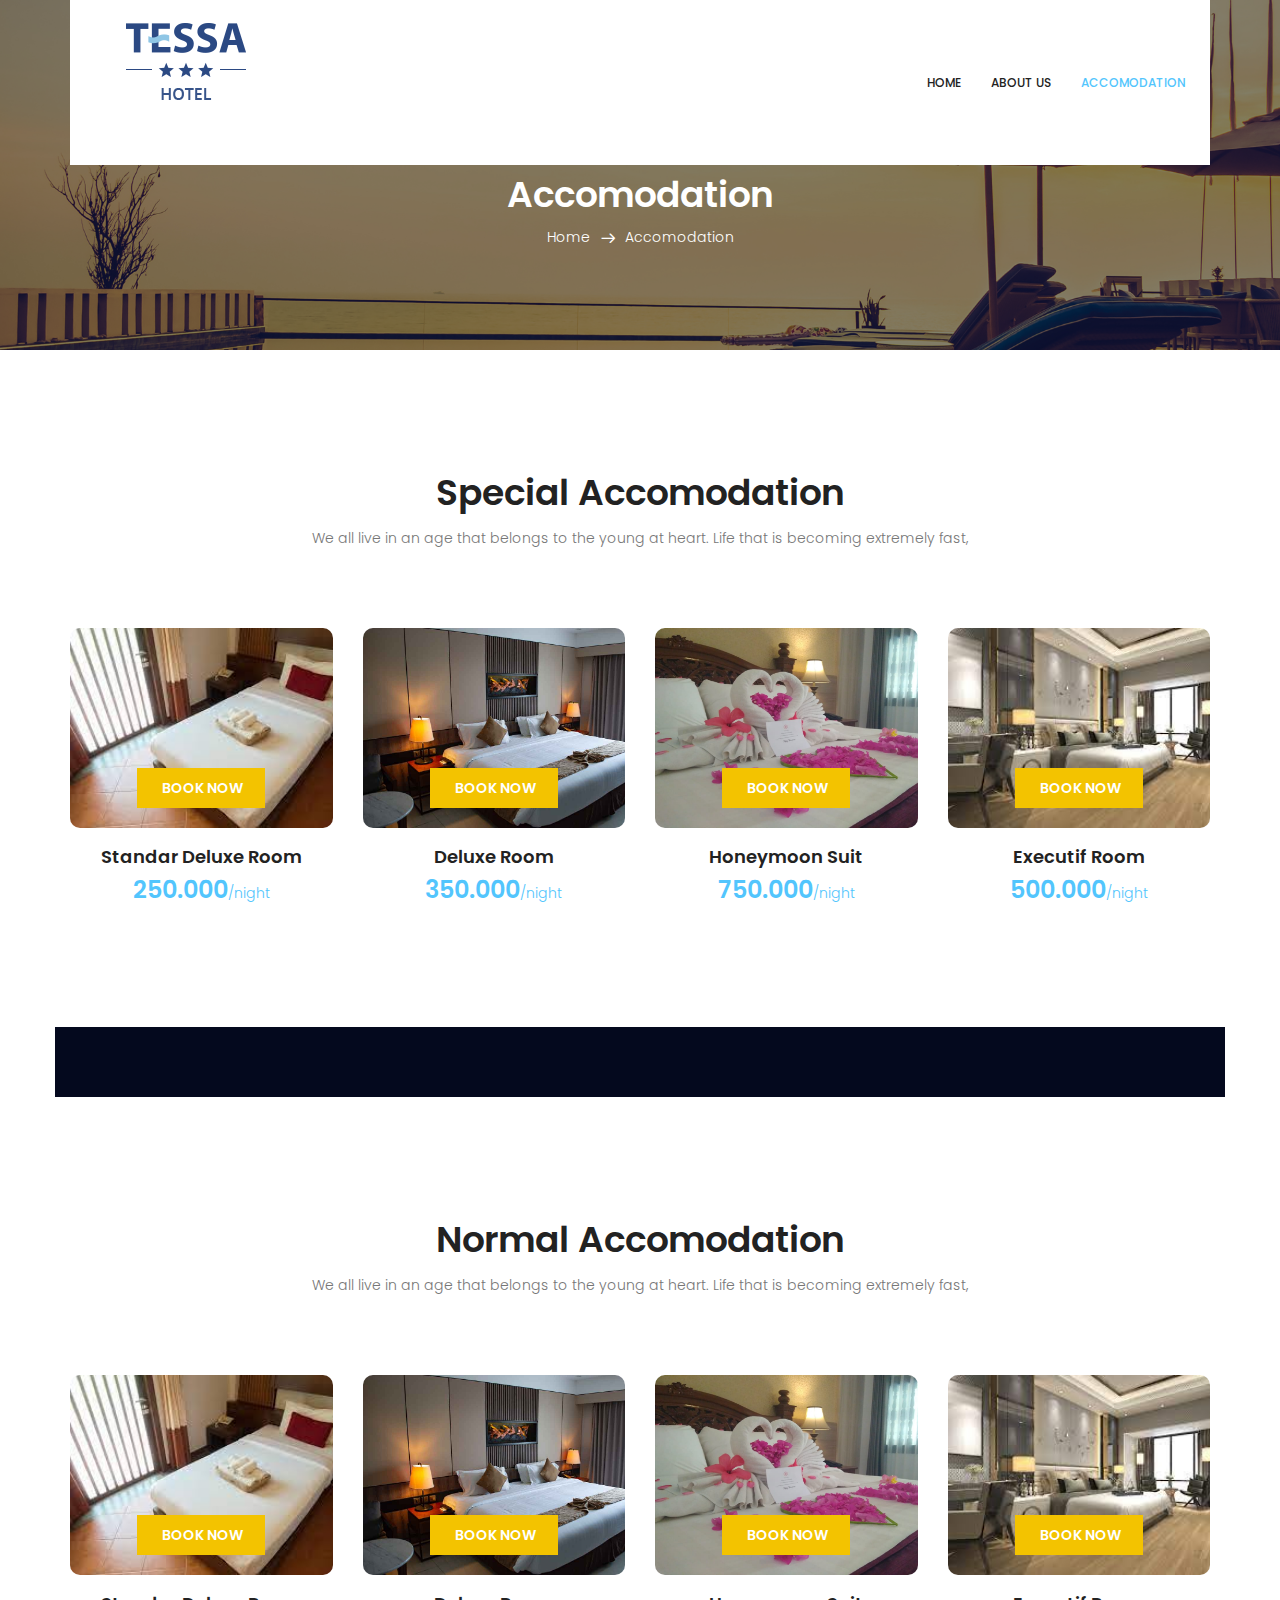
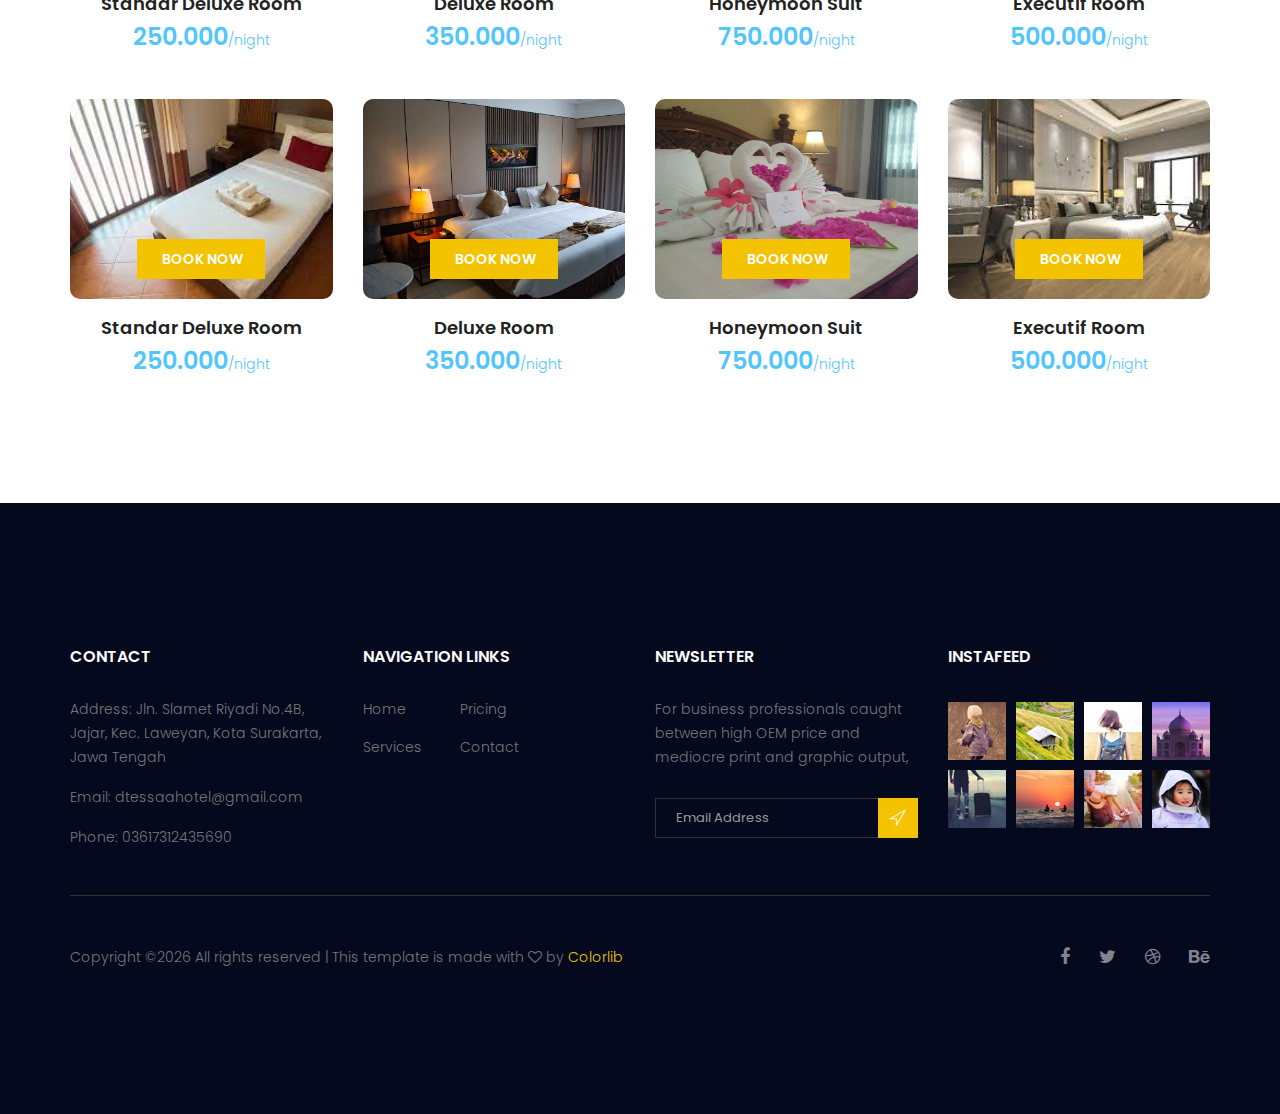
<file: accomodation.html>
<!doctype html>
<html lang="en">
    <head>
        <!-- Required meta tags -->
        <meta charset="utf-8">
        <meta name="viewport" content="width=device-width, initial-scale=1, shrink-to-fit=no">
        <link rel="icon" href="image/favicon.png" type="image/png">
        <title>Tessa Hotel</title>
        <!-- Bootstrap CSS -->
        <link rel="stylesheet" href="css/bootstrap.css">
        <link rel="stylesheet" href="vendors/linericon/style.css">
        <link rel="stylesheet" href="css/font-awesome.min.css">
        <link rel="stylesheet" href="vendors/bootstrap-datepicker/bootstrap-datetimepicker.min.css">
        <link rel="stylesheet" href="vendors/nice-select/css/nice-select.css">
        <link rel="stylesheet" href="vendors/owl-carousel/owl.carousel.min.css">
        <!-- main css -->
        <link rel="stylesheet" href="css/style.css">
        <link rel="stylesheet" href="css/responsive.css">
    </head>
    <body>
        <!--================Header Area =================-->
        <header class="header_area">
            <div class="container">
                <nav class="navbar navbar-expand-lg navbar-light">
                    <!-- Brand and toggle get grouped for better mobile display -->
                    <a class="navbar-brand logo_h" href="index.html"><img src="image/Logo.png" alt=""></a>
                    <button class="navbar-toggler" type="button" data-toggle="collapse" data-target="#navbarSupportedContent" aria-controls="navbarSupportedContent" aria-expanded="false" aria-label="Toggle navigation">
                        <span class="icon-bar"></span>
                        <span class="icon-bar"></span>
                        <span class="icon-bar"></span>
                    </button>
                    <!-- Collect the nav links, forms, and other content for toggling -->
                    <div class="collapse navbar-collapse offset" id="navbarSupportedContent">
                        <ul class="nav navbar-nav menu_nav ml-auto">
                            <li class="nav-item"><a class="nav-link" href="index.html">Home</a></li> 
                            <li class="nav-item"><a class="nav-link" href="about.html">About us</a></li>
                            <li class="nav-item active"><a class="nav-link" href="accomodation.html">Accomodation</a></li>
                            </li> 
                        </ul>
                    </div> 
                </nav>
            </div>
        </header>
        <!--================Header Area =================-->
        
        <!--================Breadcrumb Area =================-->
        <section class="breadcrumb_area">
            <div class="overlay bg-parallax" data-stellar-ratio="0.8" data-stellar-vertical-offset="0" data-background=""></div>
            <div class="container">
                <div class="page-cover text-center">
                    <h2 class="page-cover-tittle">Accomodation</h2>
                    <ol class="breadcrumb">
                        <li><a href="index.html">Home</a></li>
                        <li class="active">Accomodation</li>
                    </ol>
                </div>
            </div>
        </section>
        <!--================Breadcrumb Area =================-->
        
        <!--================ Accomodation Area  =================-->
        <section class="accomodation_area section_gap">
            <div class="container">
                <div class="section_title text-center">
                    <h2 class="title_color">Special Accomodation</h2>
                    <p>We all live in an age that belongs to the young at heart. Life that is becoming extremely fast,</p>
                </div>
                <div class="row mb_30">
                    <div class="col-lg-3 col-sm-6">
                        <div class="accomodation_item text-center">
                            <div class="hotel_img">
                                <img src="image/room1.jpg" alt="Deskripsi Gambar" width="300" height="200">
                                <a href="pemesanan.php" class="btn theme_btn button_hover">Book Now</a>
                            </div>
                            <a href="#"><h4 class="sec_h4">Standar Deluxe Room</h4></a>
                            <h5>250.000<small>/night</small></h5>
                        </div>
                    </div>
                    <div class="col-lg-3 col-sm-6">
                        <div class="accomodation_item text-center">
                            <div class="hotel_img">
                                <img src="image/room2.jpg" alt="Deskripsi Gambar" width="300" height="200">
                                <a href="pemesanan.php" class="btn theme_btn button_hover">Book Now</a>
                            </div>
                            <a href="pemesanan.php"><h4 class="sec_h4">Deluxe Room</h4></a>
                            <h5>350.000<small>/night</small></h5>
                        </div>
                    </div>
                    <div class="col-lg-3 col-sm-6">
                        <div class="accomodation_item text-center">
                            <div class="hotel_img">
                                <img src="image/room3.jpg" alt="Deskripsi Gambar" width="300" height="200">
                                <a href="pemesanan.php" class="btn theme_btn button_hover">Book Now</a>
                            </div>
                            <a href="pemesanan.php"><h4 class="sec_h4">Honeymoon Suit</h4></a>
                            <h5>750.000<small>/night</small></h5>
                        </div>
                    </div>
                    <div class="col-lg-3 col-sm-6">
                        <div class="accomodation_item text-center">
                            <div class="hotel_img">
                                <img src="image/room4.jpg" alt="Deskripsi Gambar" width="300" height="200">
                                <a href="pemesanan.php" class="btn theme_btn button_hover">Book Now</a>
                            </div>
                            <a href="pemesanan.php"><h4 class="sec_h4">Executif Room</h4></a>
                            <h5>500.000<small>/night</small></h5>
                        </div>
                    </div>
                </div>
            </div>
        </section>
        <!--================ Accomodation Area  =================-->
        <!--================Booking Tabel Area =================-->
        <section class="hotel_booking_area">
            <div class="container">
                <div class="row hotel_booking_table">
                                        </div>
                                    </div>
                                </div>
                            </div>
                        </div>
                    </div>
                </div>
            </section>
        <!--================Booking Tabel Area  =================-->
        <!--================ Accomodation Area  =================-->
        <section class="accomodation_area section_gap">
            <div class="container">
                <div class="section_title text-center">
                    <h2 class="title_color">Normal Accomodation</h2>
                    <p>We all live in an age that belongs to the young at heart. Life that is becoming extremely fast,</p>
                </div>
                <div class="row accomodation_two">
                    <div class="col-lg-3 col-sm-6">
                        <div class="accomodation_item text-center">
                            <div class="hotel_img">
                                <img src="image/room1.jpg" alt="Deskripsi Gambar" width="300" height="200">
                                <a href="#" class="btn theme_btn button_hover">Book Now</a>
                            </div>
                            <a href="#"><h4 class="sec_h4">Standar Deluxe Room</h4></a>
                            <h5>250.000<small>/night</small></h5>
                        </div>
                    </div>
                    <div class="col-lg-3 col-sm-6">
                        <div class="accomodation_item text-center">
                            <div class="hotel_img">
                                <img src="image/room2.jpg" alt="Deskripsi Gambar" width="300" height="200">
                                <a href="#" class="btn theme_btn button_hover">Book Now</a>
                            </div>
                            <a href="#"><h4 class="sec_h4">Deluxe Room</h4></a>
                            <h5>350.000<small>/night</small></h5>
                        </div>
                    </div>
                    <div class="col-lg-3 col-sm-6">
                        <div class="accomodation_item text-center">
                            <div class="hotel_img">
                                <img src="image/room3.jpg" alt="Deskripsi Gambar" width="300" height="200">
                                <a href="#" class="btn theme_btn button_hover">Book Now</a>
                            </div>
                            <a href="#"><h4 class="sec_h4">Honeymoon Suit</h4></a>
                            <h5>750.000<small>/night</small></h5>
                        </div>
                    </div>
                    <div class="col-lg-3 col-sm-6">
                        <div class="accomodation_item text-center">
                            <div class="hotel_img">
                                <img src="image/room4.jpg" alt="Deskripsi Gambar" width="300" height="200">   
                                <a href="#" class="btn theme_btn button_hover">Book Now</a>
                            </div>
                            <a href="#"><h4 class="sec_h4">Executif Room</h4></a>
                            <h5>500.000<small>/night</small></h5>
                        </div>
                    </div>
                    <div class="col-lg-3 col-sm-6">
                        <div class="accomodation_item text-center">
                            <div class="hotel_img">
                                <img src="image/room1.jpg" alt="Deskripsi Gambar" width="300" height="200">  
                                <a href="#" class="btn theme_btn button_hover">Book Now</a>
                            </div>
                            <a href="#"><h4 class="sec_h4">Standar Deluxe Room</h4></a>
                            <h5>250.000<small>/night</small></h5>
                        </div>
                    </div>
                    <div class="col-lg-3 col-sm-6">
                        <div class="accomodation_item text-center">
                            <div class="hotel_img">
                                <img src="image/room2.jpg" alt="Deskripsi Gambar" width="300" height="200"> 
                                <a href="#" class="btn theme_btn button_hover">Book Now</a>
                            </div>
                            <a href="#"><h4 class="sec_h4">Deluxe Room</h4></a>
                            <h5>350.000<small>/night</small></h5>
                        </div>
                    </div>
                    <div class="col-lg-3 col-sm-6">
                        <div class="accomodation_item text-center">
                            <div class="hotel_img">
                                <img src="image/room3.jpg" alt="Deskripsi Gambar" width="300" height="200">
                                <a href="#" class="btn theme_btn button_hover">Book Now</a>
                            </div>
                            <a href="#"><h4 class="sec_h4">Honeymoon Suit</h4></a>
                            <h5>750.000<small>/night</small></h5>
                        </div>
                    </div>
                    <div class="col-lg-3 col-sm-6">
                        <div class="accomodation_item text-center">
                            <div class="hotel_img">
                                <img src="image/room4.jpg" alt="Deskripsi Gambar" width="300" height="200">
                                <a href="#" class="btn theme_btn button_hover">Book Now</a>
                            </div>
                            <a href="#"><h4 class="sec_h4">Executif Room</h4></a>
                            <h5>500.000<small>/night</small></h5>
                        </div>
                    </div>
                </div>
            </div>
        </section>
        <!--================ Accomodation Area  =================-->
        <!--================ start footer Area  =================-->	
        <footer class="footer-area section_gap">
            <div class="container">
                <div class="row">
                    <div class="col-lg-3  col-md-6 col-sm-6">
                        <div class="single-footer-widget">
                            <h6 class="footer_title">Contact</h6>
                            <p>Address: Jln. Slamet Riyadi No.4B, Jajar, Kec. Laweyan, Kota Surakarta, Jawa Tengah </p>
                            <p>Email: dtessaahotel@gmail.com </p>
                            <p>Phone: 03617312435690  </p>
                        </div>
                    </div>
                    <div class="col-lg-3 col-md-6 col-sm-6">
                        <div class="single-footer-widget">
                            <h6 class="footer_title">Navigation Links</h6>
                            <div class="row">
                                <div class="col-4">
                                    <ul class="list_style">
                                        <li><a href="index,html">Home</a></li>
                                        <li><a href="about.html">Services</a></li>
                                    </ul>
                                </div>
                                <div class="col-4">
                                    <ul class="list_style">
                                        <li><a href="accomodation.html">Pricing</a></li>
                                        <li><a href="about.html">Contact</a></li>
                                    </ul>
                                </div>										
                            </div>							
                        </div>
                    </div>							
                    <div class="col-lg-3 col-md-6 col-sm-6">
                        <div class="single-footer-widget">
                            <h6 class="footer_title">Newsletter</h6>
                            <p>For business professionals caught between high OEM price and mediocre print and graphic output, </p>		
                            <div id="mc_embed_signup">
                                <form target="_blank" action="https://spondonit.us12.list-manage.com/subscribe/post?u=1462626880ade1ac87bd9c93a&amp;id=92a4423d01" method="get" class="subscribe_form relative">
                                    <div class="input-group d-flex flex-row">
                                        <input name="EMAIL" placeholder="Email Address" onfocus="this.placeholder = ''" onblur="this.placeholder = 'Email Address '" required="" type="email">
                                        <button class="btn sub-btn"><span class="lnr lnr-location"></span></button>		
                                    </div>									
                                    <div class="mt-10 info"></div>
                                </form>
                            </div>
                        </div>
                    </div>
                    <div class="col-lg-3 col-md-6 col-sm-6">
                        <div class="single-footer-widget instafeed">
                            <h6 class="footer_title">InstaFeed</h6>
                            <ul class="list_style instafeed d-flex flex-wrap">
                                <li><img src="image/instagram/Image-01.jpg" alt=""></li>
                                <li><img src="image/instagram/Image-02.jpg" alt=""></li>
                                <li><img src="image/instagram/Image-03.jpg" alt=""></li>
                                <li><img src="image/instagram/Image-04.jpg" alt=""></li>
                                <li><img src="image/instagram/Image-05.jpg" alt=""></li>
                                <li><img src="image/instagram/Image-06.jpg" alt=""></li>
                                <li><img src="image/instagram/Image-07.jpg" alt=""></li>
                                <li><img src="image/instagram/Image-08.jpg" alt=""></li>
                            </ul>
                        </div>
                    </div>						
                </div>
                <div class="border_line"></div>
                <div class="row footer-bottom d-flex justify-content-between align-items-center">
                    <p class="col-lg-8 col-sm-12 footer-text m-0"><!-- Link back to Colorlib can't be removed. Template is licensed under CC BY 3.0. -->
Copyright &copy;<script>document.write(new Date().getFullYear());</script> All rights reserved | This template is made with <i class="fa fa-heart-o" aria-hidden="true"></i> by <a href="https://colorlib.com" target="_blank">Colorlib</a>
<!-- Link back to Colorlib can't be removed. Template is licensed under CC BY 3.0. --></p>
                    <div class="col-lg-4 col-sm-12 footer-social">
                        <a href="#"><i class="fa fa-facebook"></i></a>
                        <a href="#"><i class="fa fa-twitter"></i></a>
                        <a href="#"><i class="fa fa-dribbble"></i></a>
                        <a href="#"><i class="fa fa-behance"></i></a>
                    </div>
                </div>
            </div>
        </footer>
		<!--================ End footer Area  =================-->
        
        
        <!-- Optional JavaScript -->
        <!-- jQuery first, then Popper.js, then Bootstrap JS -->
        <script src="js/jquery-3.2.1.min.js"></script>
        <script src="js/popper.js"></script>
        <script src="js/bootstrap.min.js"></script>
        <script src="vendors/owl-carousel/owl.carousel.min.js"></script>
        <script src="js/jquery.ajaxchimp.min.js"></script>
        <script src="vendors/bootstrap-datepicker/bootstrap-datetimepicker.min.js"></script>
        <script src="vendors/nice-select/js/jquery.nice-select.js"></script>
        <script src="js/mail-script.js"></script>
        <script src="js/stellar.js"></script>
        <script src="vendors/lightbox/simpleLightbox.min.js"></script>
        <script src="js/custom.js"></script>
    </body>
</html>
</file>
<file: vendors/linericon/style.css>
@font-face {
	font-family: 'Linearicons-Free';
	src:url('fonts/Linearicons-Free.eot?w118d');
	src:url('fonts/Linearicons-Free.eot?#iefixw118d') format('embedded-opentype'),
		url('fonts/Linearicons-Free.woff2?w118d') format('woff2'),
		url('fonts/Linearicons-Free.woff?w118d') format('woff'),
		url('fonts/Linearicons-Free.ttf?w118d') format('truetype'),
		url('fonts/Linearicons-Free.svg?w118d#Linearicons-Free') format('svg');
	font-weight: normal;
	font-style: normal;
}

.lnr {
	font-family: 'Linearicons-Free';
	speak: none;
	font-style: normal;
	font-weight: normal;
	font-variant: normal;
	text-transform: none;
	line-height: 1;

	/* Better Font Rendering =========== */
	-webkit-font-smoothing: antialiased;
	-moz-osx-font-smoothing: grayscale;
}

.lnr-home:before {
	content: "\e800";
}
.lnr-apartment:before {
	content: "\e801";
}
.lnr-pencil:before {
	content: "\e802";
}
.lnr-magic-wand:before {
	content: "\e803";
}
.lnr-drop:before {
	content: "\e804";
}
.lnr-lighter:before {
	content: "\e805";
}
.lnr-poop:before {
	content: "\e806";
}
.lnr-sun:before {
	content: "\e807";
}
.lnr-moon:before {
	content: "\e808";
}
.lnr-cloud:before {
	content: "\e809";
}
.lnr-cloud-upload:before {
	content: "\e80a";
}
.lnr-cloud-download:before {
	content: "\e80b";
}
.lnr-cloud-sync:before {
	content: "\e80c";
}
.lnr-cloud-check:before {
	content: "\e80d";
}
.lnr-database:before {
	content: "\e80e";
}
.lnr-lock:before {
	content: "\e80f";
}
.lnr-cog:before {
	content: "\e810";
}
.lnr-trash:before {
	content: "\e811";
}
.lnr-dice:before {
	content: "\e812";
}
.lnr-heart:before {
	content: "\e813";
}
.lnr-star:before {
	content: "\e814";
}
.lnr-star-half:before {
	content: "\e815";
}
.lnr-star-empty:before {
	content: "\e816";
}
.lnr-flag:before {
	content: "\e817";
}
.lnr-envelope:before {
	content: "\e818";
}
.lnr-paperclip:before {
	content: "\e819";
}
.lnr-inbox:before {
	content: "\e81a";
}
.lnr-eye:before {
	content: "\e81b";
}
.lnr-printer:before {
	content: "\e81c";
}
.lnr-file-empty:before {
	content: "\e81d";
}
.lnr-file-add:before {
	content: "\e81e";
}
.lnr-enter:before {
	content: "\e81f";
}
.lnr-exit:before {
	content: "\e820";
}
.lnr-graduation-hat:before {
	content: "\e821";
}
.lnr-license:before {
	content: "\e822";
}
.lnr-music-note:before {
	content: "\e823";
}
.lnr-film-play:before {
	content: "\e824";
}
.lnr-camera-video:before {
	content: "\e825";
}
.lnr-camera:before {
	content: "\e826";
}
.lnr-picture:before {
	content: "\e827";
}
.lnr-book:before {
	content: "\e828";
}
.lnr-bookmark:before {
	content: "\e829";
}
.lnr-user:before {
	content: "\e82a";
}
.lnr-users:before {
	content: "\e82b";
}
.lnr-shirt:before {
	content: "\e82c";
}
.lnr-store:before {
	content: "\e82d";
}
.lnr-cart:before {
	content: "\e82e";
}
.lnr-tag:before {
	content: "\e82f";
}
.lnr-phone-handset:before {
	content: "\e830";
}
.lnr-phone:before {
	content: "\e831";
}
.lnr-pushpin:before {
	content: "\e832";
}
.lnr-map-marker:before {
	content: "\e833";
}
.lnr-map:before {
	content: "\e834";
}
.lnr-location:before {
	content: "\e835";
}
.lnr-calendar-full:before {
	content: "\e836";
}
.lnr-keyboard:before {
	content: "\e837";
}
.lnr-spell-check:before {
	content: "\e838";
}
.lnr-screen:before {
	content: "\e839";
}
.lnr-smartphone:before {
	content: "\e83a";
}
.lnr-tablet:before {
	content: "\e83b";
}
.lnr-laptop:before {
	content: "\e83c";
}
.lnr-laptop-phone:before {
	content: "\e83d";
}
.lnr-power-switch:before {
	content: "\e83e";
}
.lnr-bubble:before {
	content: "\e83f";
}
.lnr-heart-pulse:before {
	content: "\e840";
}
.lnr-construction:before {
	content: "\e841";
}
.lnr-pie-chart:before {
	content: "\e842";
}
.lnr-chart-bars:before {
	content: "\e843";
}
.lnr-gift:before {
	content: "\e844";
}
.lnr-diamond:before {
	content: "\e845";
}
.lnr-linearicons:before {
	content: "\e846";
}
.lnr-dinner:before {
	content: "\e847";
}
.lnr-coffee-cup:before {
	content: "\e848";
}
.lnr-leaf:before {
	content: "\e849";
}
.lnr-paw:before {
	content: "\e84a";
}
.lnr-rocket:before {
	content: "\e84b";
}
.lnr-briefcase:before {
	content: "\e84c";
}
.lnr-bus:before {
	content: "\e84d";
}
.lnr-car:before {
	content: "\e84e";
}
.lnr-train:before {
	content: "\e84f";
}
.lnr-bicycle:before {
	content: "\e850";
}
.lnr-wheelchair:before {
	content: "\e851";
}
.lnr-select:before {
	content: "\e852";
}
.lnr-earth:before {
	content: "\e853";
}
.lnr-smile:before {
	content: "\e854";
}
.lnr-sad:before {
	content: "\e855";
}
.lnr-neutral:before {
	content: "\e856";
}
.lnr-mustache:before {
	content: "\e857";
}
.lnr-alarm:before {
	content: "\e858";
}
.lnr-bullhorn:before {
	content: "\e859";
}
.lnr-volume-high:before {
	content: "\e85a";
}
.lnr-volume-medium:before {
	content: "\e85b";
}
.lnr-volume-low:before {
	content: "\e85c";
}
.lnr-volume:before {
	content: "\e85d";
}
.lnr-mic:before {
	content: "\e85e";
}
.lnr-hourglass:before {
	content: "\e85f";
}
.lnr-undo:before {
	content: "\e860";
}
.lnr-redo:before {
	content: "\e861";
}
.lnr-sync:before {
	content: "\e862";
}
.lnr-history:before {
	content: "\e863";
}
.lnr-clock:before {
	content: "\e864";
}
.lnr-download:before {
	content: "\e865";
}
.lnr-upload:before {
	content: "\e866";
}
.lnr-enter-down:before {
	content: "\e867";
}
.lnr-exit-up:before {
	content: "\e868";
}
.lnr-bug:before {
	content: "\e869";
}
.lnr-code:before {
	content: "\e86a";
}
.lnr-link:before {
	content: "\e86b";
}
.lnr-unlink:before {
	content: "\e86c";
}
.lnr-thumbs-up:before {
	content: "\e86d";
}
.lnr-thumbs-down:before {
	content: "\e86e";
}
.lnr-magnifier:before {
	content: "\e86f";
}
.lnr-cross:before {
	content: "\e870";
}
.lnr-menu:before {
	content: "\e871";
}
.lnr-list:before {
	content: "\e872";
}
.lnr-chevron-up:before {
	content: "\e873";
}
.lnr-chevron-down:before {
	content: "\e874";
}
.lnr-chevron-left:before {
	content: "\e875";
}
.lnr-chevron-right:before {
	content: "\e876";
}
.lnr-arrow-up:before {
	content: "\e877";
}
.lnr-arrow-down:before {
	content: "\e878";
}
.lnr-arrow-left:before {
	content: "\e879";
}
.lnr-arrow-right:before {
	content: "\e87a";
}
.lnr-move:before {
	content: "\e87b";
}
.lnr-warning:before {
	content: "\e87c";
}
.lnr-question-circle:before {
	content: "\e87d";
}
.lnr-menu-circle:before {
	content: "\e87e";
}
.lnr-checkmark-circle:before {
	content: "\e87f";
}
.lnr-cross-circle:before {
	content: "\e880";
}
.lnr-plus-circle:before {
	content: "\e881";
}
.lnr-circle-minus:before {
	content: "\e882";
}
.lnr-arrow-up-circle:before {
	content: "\e883";
}
.lnr-arrow-down-circle:before {
	content: "\e884";
}
.lnr-arrow-left-circle:before {
	content: "\e885";
}
.lnr-arrow-right-circle:before {
	content: "\e886";
}
.lnr-chevron-up-circle:before {
	content: "\e887";
}
.lnr-chevron-down-circle:before {
	content: "\e888";
}
.lnr-chevron-left-circle:before {
	content: "\e889";
}
.lnr-chevron-right-circle:before {
	content: "\e88a";
}
.lnr-crop:before {
	content: "\e88b";
}
.lnr-frame-expand:before {
	content: "\e88c";
}
.lnr-frame-contract:before {
	content: "\e88d";
}
.lnr-layers:before {
	content: "\e88e";
}
.lnr-funnel:before {
	content: "\e88f";
}
.lnr-text-format:before {
	content: "\e890";
}
.lnr-text-format-remove:before {
	content: "\e891";
}
.lnr-text-size:before {
	content: "\e892";
}
.lnr-bold:before {
	content: "\e893";
}
.lnr-italic:before {
	content: "\e894";
}
.lnr-underline:before {
	content: "\e895";
}
.lnr-strikethrough:before {
	content: "\e896";
}
.lnr-highlight:before {
	content: "\e897";
}
.lnr-text-align-left:before {
	content: "\e898";
}
.lnr-text-align-center:before {
	content: "\e899";
}
.lnr-text-align-right:before {
	content: "\e89a";
}
.lnr-text-align-justify:before {
	content: "\e89b";
}
.lnr-line-spacing:before {
	content: "\e89c";
}
.lnr-indent-increase:before {
	content: "\e89d";
}
.lnr-indent-decrease:before {
	content: "\e89e";
}
.lnr-pilcrow:before {
	content: "\e89f";
}
.lnr-direction-ltr:before {
	content: "\e8a0";
}
.lnr-direction-rtl:before {
	content: "\e8a1";
}
.lnr-page-break:before {
	content: "\e8a2";
}
.lnr-sort-alpha-asc:before {
	content: "\e8a3";
}
.lnr-sort-amount-asc:before {
	content: "\e8a4";
}
.lnr-hand:before {
	content: "\e8a5";
}
.lnr-pointer-up:before {
	content: "\e8a6";
}
.lnr-pointer-right:before {
	content: "\e8a7";
}
.lnr-pointer-down:before {
	content: "\e8a8";
}
.lnr-pointer-left:before {
	content: "\e8a9";
}
</file>
<file: vendors/nice-select/css/nice-select.css>
.nice-select {
  -webkit-tap-highlight-color: transparent;
  background-color: #fff;
  border-radius: 5px;
  border: solid 1px #e8e8e8;
  box-sizing: border-box;
  clear: both;
  cursor: pointer;
  display: block;
  float: left;
  font-family: inherit;
  font-size: 14px;
  font-weight: normal;
  height: 42px;
  line-height: 40px;
  outline: none;
  padding-left: 18px;
  padding-right: 30px;
  position: relative;
  text-align: left !important;
  -webkit-transition: all 0.2s ease-in-out;
  transition: all 0.2s ease-in-out;
  -webkit-user-select: none;
     -moz-user-select: none;
      -ms-user-select: none;
          user-select: none;
  white-space: nowrap;
  width: auto; }
  .nice-select:hover {
    border-color: #dbdbdb; }
  .nice-select:active, .nice-select.open, .nice-select:focus {
    border-color: #999; }
  .nice-select:after {
    border-bottom: 2px solid #999;
    border-right: 2px solid #999;
    content: '';
    display: block;
    height: 5px;
    margin-top: -4px;
    pointer-events: none;
    position: absolute;
    right: 12px;
    top: 50%;
    -webkit-transform-origin: 66% 66%;
        -ms-transform-origin: 66% 66%;
            transform-origin: 66% 66%;
    -webkit-transform: rotate(45deg);
        -ms-transform: rotate(45deg);
            transform: rotate(45deg);
    -webkit-transition: all 0.15s ease-in-out;
    transition: all 0.15s ease-in-out;
    width: 5px; }
  .nice-select.open:after {
    -webkit-transform: rotate(-135deg);
        -ms-transform: rotate(-135deg);
            transform: rotate(-135deg); }
  .nice-select.open .list {
    opacity: 1;
    pointer-events: auto;
    -webkit-transform: scale(1) translateY(0);
        -ms-transform: scale(1) translateY(0);
            transform: scale(1) translateY(0); }
  .nice-select.disabled {
    border-color: #ededed;
    color: #999;
    pointer-events: none; }
    .nice-select.disabled:after {
      border-color: #cccccc; }
  .nice-select.wide {
    width: 100%; }
    .nice-select.wide .list {
      left: 0 !important;
      right: 0 !important; }
  .nice-select.right {
    float: right; }
    .nice-select.right .list {
      left: auto;
      right: 0; }
  .nice-select.small {
    font-size: 12px;
    height: 36px;
    line-height: 34px; }
    .nice-select.small:after {
      height: 4px;
      width: 4px; }
    .nice-select.small .option {
      line-height: 34px;
      min-height: 34px; }
  .nice-select .list {
    background-color: #fff;
    border-radius: 5px;
    box-shadow: 0 0 0 1px rgba(68, 68, 68, 0.11);
    box-sizing: border-box;
    margin-top: 4px;
    opacity: 0;
    overflow: hidden;
    padding: 0;
    pointer-events: none;
    position: absolute;
    top: 100%;
    left: 0;
    -webkit-transform-origin: 50% 0;
        -ms-transform-origin: 50% 0;
            transform-origin: 50% 0;
    -webkit-transform: scale(0.75) translateY(-21px);
        -ms-transform: scale(0.75) translateY(-21px);
            transform: scale(0.75) translateY(-21px);
    -webkit-transition: all 0.2s cubic-bezier(0.5, 0, 0, 1.25), opacity 0.15s ease-out;
    transition: all 0.2s cubic-bezier(0.5, 0, 0, 1.25), opacity 0.15s ease-out;
    z-index: 9; }
    .nice-select .list:hover .option:not(:hover) {
      background-color: transparent !important; }
  .nice-select .option {
    cursor: pointer;
    font-weight: 400;
    line-height: 40px;
    list-style: none;
    min-height: 40px;
    outline: none;
    padding-left: 18px;
    padding-right: 29px;
    text-align: left;
    -webkit-transition: all 0.2s;
    transition: all 0.2s; }
    .nice-select .option:hover, .nice-select .option.focus, .nice-select .option.selected.focus {
      background-color: #f6f6f6; }
    .nice-select .option.selected {
      font-weight: bold; }
    .nice-select .option.disabled {
      background-color: transparent;
      color: #999;
      cursor: default; }

.no-csspointerevents .nice-select .list {
  display: none; }

.no-csspointerevents .nice-select.open .list {
  display: block; }
</file>
<file: css/style.css>
/*----------------------------------------------------
@File: Default Styles
@Author: Rocky
@URL: http://wethemez.com
Author E-mail: rockybd1995@gmail.com

This file contains the styling for the actual theme, this
is the file you need to edit to change the look of the
theme.
---------------------------------------------------- */
/*=====================================================================
@Template Name: Royal Hotel
@Author: Rocky
@Developed By: Rocky
@Developer URL: http://rocky.wethemez.com
Author E-mail: rockybd1995@gmail.com

@Default Styles

Table of Content:
01/ Variables
02/ predefin
03/ header
04/ button
05/ banner
06/ breadcrumb
07/ about
08/ team
09/ project 
10/ price 
11/ team 
12/ blog 
13/ video  
14/ features  
15/ career  
16/ contact 
17/ footer

=====================================================================*/
/*----------------------------------------------------*/
/*font Variables*/
/*Color Variables*/
/*=================== fonts ====================*/
@import url("https://fonts.googleapis.com/css?family=Poppins:300,400,500,600,700");
.col-md-offset-right-1, .col-lg-offset-right-1 {
  margin-right: 8.33333333%;
}

/*---------------------------------------------------- */
/*----------------------------------------------------*/
.list_style {
  list-style: none;
  margin: 0px;
  padding: 0px;
}

a {
  text-decoration: none;
  -webkit-transition: all 0.3s ease-in-out;
  -o-transition: all 0.3s ease-in-out;
  transition: all 0.3s ease-in-out;
}

a:hover, a:focus {
  text-decoration: none;
  outline: none;
}

.row.m0 {
  margin: 0px;
}

.p0 {
  padding: 0px;
}

.mt-30 {
  margin-top: 30px;
}

.mt-25 {
  margin-top: 25px;
}

body {
  line-height: 24px;
  font-size: 14px;
  font-family: "Poppins", sans-serif;
  font-weight: 300;
  color: #777777;
}

section {
  background: #fff;
}

h1, h2, h3, h4, h5, h6 {
  font-family: "Poppins", sans-serif;
  font-weight: 600;
}

button:focus {
  outline: none;
}

@media (min-width: 1200px) {
  .container {
    max-width: 1170px;
  }
}

.section_gap {
  padding: 120px 0;
}

.d_flex {
  display: -webkit-box;
  display: -ms-flexbox;
  display: flex;
}

.row_reverse {
  -webkit-box-orient: horizontal;
  -webkit-box-direction: reverse;
  -ms-flex-direction: row-reverse;
  flex-direction: row-reverse;
}

.mb_30 {
  margin-bottom: -30px;
}

.section_title {
  margin-bottom: 75px;
}

.section_title h2 {
  font-size: 36px;
  line-height: 45px;
  font-weight: 600;
}

.section_title p {
  font-size: 14px;
  line-height: 30px;
  color: #777777;
  margin-bottom: 0px;
}

.title_color {
  color: #222222;
}

.title_w {
  color: #fff;
}

.title {
  font-size: 36px;
  line-height: 45px;
  font-weight: 600;
}

/*---------------------------------------------------- */
/*----------------------------------------------------*/
.theme_btn {
  font-size: 14px;
  line-height: 30px;
  text-transform: uppercase;
  color: #fff;
  font-weight: 600;
  background: #f3c300;
  padding: 5px 30px;
}

.theme_btn:before {
  background: #f8b100;
}

.theme_btn:hover {
  color: #fff;
}

.white_btn {
  background: #fff;
  padding: 0px 40px;
  line-height: 40px;
  font-size: 14px;
  color: #222222;
  font-family: "Poppins", sans-serif;
  font-weight: 500;
}

.button_hover {
  border-radius: 0px;
  position: relative;
  z-index: 1;
  -webkit-transition: all 0.3s linear;
  -o-transition: all 0.3s linear;
  transition: all 0.3s linear;
  overflow: hidden;
  border: 0px;
  display: inline-block;
  text-align: center;
}

.button_hover:before {
  content: "";
  width: 100%;
  height: 100%;
  left: 0;
  top: 0;
  position: absolute;
  -webkit-transform: translateX(-100%);
  -ms-transform: translateX(-100%);
  transform: translateX(-100%);
  z-index: -1;
  background: #f8b100;
  -webkit-transition: all 0.3s linear;
  -o-transition: all 0.3s linear;
  transition: all 0.3s linear;
  opacity: 0;
}

.button_hover:hover {
  color: #fff;
}

.button_hover:hover:before {
  -webkit-transform: translateX(0);
  -ms-transform: translateX(0);
  transform: translateX(0);
  opacity: 1;
}

.theme_btn_two {
  font-size: 14px;
  font-weight: 500;
  line-height: 30px;
  background: #222222;
  color: #fff;
  text-transform: uppercase;
  padding: 5px 29px;
}

.book_now_btn {
  width: 100%;
  display: block;
  background: #f3c300;
  color: #222222;
  text-transform: uppercase;
  font-size: 14px;
  line-height: 30px;
  font-weight: 500;
  padding: 5px 20px;
}

/*---------------------------------------------------- */
/*----------------------------------------------------*/
/*============== header css =============*/
.header_area {
  position: absolute;
  top: 0;
  left: 0;
  width: 100%;
  z-index: 20;
}

.header-top {
  padding: 3px 0px;
}

.header-top a {
  color: #fff;
  -webkit-transition: all 0.3s linear;
  -o-transition: all 0.3s linear;
  transition: all 0.3s linear;
}

.header-top a:hover {
  color: #f3c300;
}

.header-top ul {
  padding-left: 0px;
  margin-bottom: 0px;
}

.header-top ul li {
  display: inline-block;
  margin-right: 15px;
}

@media (max-width: 414px) {
  .header-top ul li {
    margin-right: 0px;
  }
}

.header-top .header-top-left a {
  margin-right: 8px;
  font-size: 12px;
  font-weight: 500;
  line-height: 20px;
  display: inline-block;
}

.header-top .header-top-right {
  text-align: right;
}

.header-top .header-top-right .header-social a {
  color: #fff;
  margin-left: 15px;
  -webkit-transition: all 0.3s linear;
  -o-transition: all 0.3s linear;
  transition: all 0.3s linear;
  font-size: 14px;
}

.header-top .header-top-right .header-social a:hover {
  color: #f3c300;
}

.navbar {
  padding: 0px;
  border: 0px;
  border-radius: 0px;
}

.navbar {
  background: #fff;
  padding: 0px 25px;
}

.navbar .logo_h {
  padding-top: 0px;
}

.navbar .menu_nav .nav-item .nav-link {
  font: 500 12px/80px "Poppins", sans-serif;
  color: #222222;
  text-transform: uppercase;
  padding: 0px;
}

.navbar .menu_nav .nav-item .nav-link:after {
  display: none;
}

.navbar .menu_nav .nav-item:hover .nav-link, .navbar .menu_nav .nav-item.active .nav-link {
  color: #52c5fd;
}

.navbar .menu_nav .nav-item.submenu {
  position: relative;
}

.navbar .menu_nav .nav-item.submenu ul {
  border: none;
  padding: 0px;
  border-radius: 0px;
  -webkit-box-shadow: none;
  box-shadow: none;
  margin: 0px;
  background: transparent;
}

@media (min-width: 992px) {
  .navbar .menu_nav .nav-item.submenu ul {
    position: absolute;
    top: 100%;
    left: 0px;
    min-width: 220px;
    text-align: left;
    opacity: 0;
    -webkit-transition: all 300ms ease-in;
    -o-transition: all 300ms ease-in;
    transition: all 300ms ease-in;
    visibility: hidden;
    display: block;
    border: none;
    padding: 0px;
    border-radius: 0px;
  }
}

.navbar .menu_nav .nav-item.submenu ul:before {
  content: "";
  width: 0;
  height: 0;
  border-style: solid;
  border-width: 10px 10px 0 10px;
  border-color: #eeeeee transparent transparent transparent;
  position: absolute;
  right: 24px;
  top: 45px;
  z-index: 3;
  opacity: 0;
  -webkit-transition: all 400ms linear;
  -o-transition: all 400ms linear;
  transition: all 400ms linear;
}

.navbar .menu_nav .nav-item.submenu ul .nav-item {
  display: block;
  float: none;
  margin-right: 0px;
  border-bottom: 1px solid #ededed;
  margin-left: 0px;
  background: #fff;
  -webkit-transition: all 0.4s linear;
  -o-transition: all 0.4s linear;
  transition: all 0.4s linear;
}

@media (min-width: 992px) {
  .navbar .menu_nav .nav-item.submenu ul .nav-item {
    margin-top: 10px;
  }
}

.navbar .menu_nav .nav-item.submenu ul .nav-item .nav-link {
  line-height: 45px;
  color: #222222;
  padding: 0px 30px;
  -webkit-transition: all 150ms linear;
  -o-transition: all 150ms linear;
  transition: all 150ms linear;
  display: block;
}

.navbar .menu_nav .nav-item.submenu ul .nav-item:last-child {
  border-bottom: none;
}

.navbar .menu_nav .nav-item.submenu ul .nav-item:hover .nav-link {
  background: #f0f0f0;
  color: #52c5fd;
}

@media (min-width: 992px) {
  .navbar .menu_nav .nav-item.submenu:hover ul {
    visibility: visible;
    opacity: 1;
  }
}

.navbar .menu_nav .nav-item.submenu:hover ul .nav-item {
  margin-top: 0px;
}

.navbar .menu_nav .nav-item + li {
  margin-left: 30px;
}

.menu_two {
  background: rgba(255, 255, 255, 0.15);
}

.menu_two .menu_nav .nav-item .nav-link {
  line-height: 60px;
  color: #fff;
}

.navbar_fixed {
  position: fixed;
  width: 100%;
  left: 0;
  background: #fff;
  top: 0;
  top: -50px;
  -webkit-transform: translateY(50px);
  -ms-transform: translateY(50px);
  transform: translateY(50px);
  -webkit-box-shadow: 0 0 30px rgba(0, 0, 0, 0.1);
  box-shadow: 0 0 30px rgba(0, 0, 0, 0.1);
  transition: transform 300ms ease, background 300ms ease, -webkit-transform 300ms ease;
}

.navbar_fixed .navbar {
  background: transparent;
}

.navbar_fixed .header-top {
  display: none;
}

.navbar_fixed.header_two {
  background: rgba(34, 34, 34, 0.9);
}

/*---------------------------------------------------- */
/*----------------------------------------------------*/
/*============= Start banner_area css =============*/
.banner_area {
  background: #04091e;
  position: relative;
  z-index: 1;
}

.banner_area .bg-parallax {
  background: url("../image/banner_bg.jpg") no-repeat scroll center 0/cover;
  opacity: 0.50;
}

.banner_area .position {
  width: 100%;
  bottom: 0;
  left: 0;
  position: absolute;
}

.booking_table {
  position: relative;
  overflow: hidden;
  width: 100%;
  min-height: 800px;
}

.overlay {
  position: absolute;
  left: 0;
  right: 0;
  top: 0;
  height: 125%;
  bottom: 0;
  z-index: -1;
}

.banner_content {
  color: #fff;
  margin-bottom: 94px;
}

.banner_content h6 {
  font-size: 14px;
  line-height: 30px;
  text-transform: uppercase;
  letter-spacing: 1.4px;
  font-weight: 400;
}

.banner_content h2 {
  font-size: 60px;
  line-height: 60px;
  font-weight: 700;
}

.banner_content p {
  font-weight: 300;
  font-size: 14px;
  line-height: 24px;
  padding: 10px 0px 20px;
}

/*============= End banner_area css =============*/
.hotel_booking_table {
  background: #04091e;
  -webkit-box-align: center;
  -ms-flex-align: center;
  align-items: center;
  padding: 40px 50px 30px;
  display: -webkit-box;
  display: -ms-flexbox;
  display: flex;
}

.hotel_booking_table h2 {
  font-size: 24px;
  line-height: 30px;
  color: #fff;
  text-transform: uppercase;
}

.boking_table {
  margin-left: -50px;
}

.book_tabel_item .form-group {
  margin-bottom: 0px;
}

.book_tabel_item .form-group .input-group {
  position: relative;
}

.book_tabel_item .form-group .input-group .form-control {
  border: 1px solid #2b3146;
  background: transparent;
  border-radius: 0px;
  font-size: 13px;
  line-height: 38px;
  padding: 0px 20px;
  color: #777777;
  z-index: 0;
}

.book_tabel_item .form-group .input-group .form-control.placeholder {
  color: #777777;
}

.book_tabel_item .form-group .input-group .form-control:-moz-placeholder {
  color: #777777;
}

.book_tabel_item .form-group .input-group .form-control::-moz-placeholder {
  color: #777777;
}

.book_tabel_item .form-group .input-group .form-control::-webkit-input-placeholder {
  color: #777777;
}

.book_tabel_item .form-group .input-group .form-control:focus {
  outline: none;
  -webkit-box-shadow: none;
  box-shadow: none;
}

.book_tabel_item .form-group .input-group .input-group-addon {
  background: transparent;
  padding: 0px;
  border: 0px;
  position: absolute;
  right: 20px;
  top: 50%;
  -webkit-transform: translateY(-50%);
  -ms-transform: translateY(-50%);
  transform: translateY(-50%);
  color: #777777;
  z-index: 2;
}

.book_tabel_item .input-group {
  margin-bottom: 10px;
}

.book_tabel_item .nice-select {
  background: transparent;
  border-radius: 0px;
  border: 1px solid #2b3146;
  font-size: 13px;
  line-height: 40px;
  height: 40px;
  color: #777;
}

.book_tabel_item .nice-select:after {
  content: "\e874";
  font-family: 'Linearicons-Free';
  font-size: 13px;
  color: #777777;
  border: 0px;
  top: 0;
  margin-top: 0px;
  right: 20px;
  -webkit-transform: rotate(0);
  -ms-transform: rotate(0);
  transform: rotate(0);
  -webkit-transform-origin: 0 0;
  -ms-transform-origin: 0 0;
  transform-origin: 0 0;
}

/*=========== breadcrumb_area css =============*/
.breadcrumb_area {
  position: relative;
  padding: 172px 0px 84px;
  background: #04091e;
  z-index: 1;
  overflow: hidden;
}

.breadcrumb_area .bg-parallax {
  background: url("../image/about_banner.jpg") no-repeat scroll center 0/cover;
  opacity: 0.50;
  z-index: -1;
}

.page-cover-tittle {
  display: block;
  font-size: 36px;
  line-height: 45px;
  color: #fff;
}

.breadcrumb {
  text-align: center;
  background: transparent;
  padding: 0px;
  display: inline-block;
}

.breadcrumb li {
  display: inline-block;
  color: #fff;
}

.breadcrumb li a {
  color: #fff;
}

.breadcrumb li + li:before {
  content: "\e87a";
  font-family: 'Linearicons-Free';
  font-size: 14px;
  font-weight: 600;
  vertical-align: middle;
  margin: 0px 10px 0px 7px;
}

/*============= End banner_area css =============*/
/*=============Blog Banner css =============*/
.blog_banner {
  min-height: 780px;
  overflow: hidden;
}

.blog_banner .bg-parallax {
  background: url(../image/banner/banner-1.jpg) no-repeat scroll center center;
}

.blog_banner .banner_content {
  margin-bottom: 0px;
  margin-top: 106px;
}

.blog_banner .banner_content h4 {
  font-size: 60px;
  line-height: 66px;
  font-weight: bold;
  color: #fff;
  font-family: "Poppins", sans-serif;
}

.blog_banner .banner_content p {
  font-size: 16px;
  padding: 0px;
  margin-bottom: 35px;
}

.f_48 {
  font-size: 48px;
  line-height: 60px;
  font-weight: 700;
}

.blog_banner_two {
  padding: 187px 0px 104px;
}

.blog_banner_two .bg-parallax {
  background: url(../image/banner/banner-2.jpg) no-repeat scroll center top/cover;
}

/*=============End Blog Banner css =============*/
/*---------------------------------------------------- */
/*----------------------------------------------------*/
.accomodation_item {
  margin-bottom: 30px;
}

.accomodation_item .hotel_img {
  position: relative;
  margin-bottom: 10px;
  overflow: hidden;
  border-radius: 10px;
}

.accomodation_item .hotel_img img {
  -webkit-transition: all 0.4s linear;
  -o-transition: all 0.4s linear;
  transition: all 0.4s linear;
}

.accomodation_item .hotel_img .theme_btn {
  position: absolute;
  bottom: 20px;
  left: 50%;
  -webkit-transform: translate(-50%);
  -ms-transform: translate(-50%);
  transform: translate(-50%);
  padding: 5px 25px;
  max-width: 128px;
}

.accomodation_item .hotel_img:hover img {
  -webkit-transform: scale(1.19);
  -ms-transform: scale(1.19);
  transform: scale(1.19);
}

.accomodation_item h5 {
  font-size: 24px;
  line-height: 28px;
  color: #52c5fd;
  font-weight: 600;
  margin-bottom: 0px;
}

.accomodation_item h5 small {
  font-weight: 300;
  font-size: 14px;
}

.sec_h4 {
  font-size: 18px;
  line-height: 38px;
  font-weight: 600;
  color: #222222;
  margin-bottom: 0px;
}

.accomodation_two {
  margin-bottom: -40px;
}

.accomodation_two .accomodation_item {
  margin-bottom: 45px;
}

/*=========== Start facilities_area css =============*/
.facilities_area {
  position: relative;
  z-index: 1;
  background: #04091e;
  overflow: hidden;
}

.facilities_area .bg-parallax {
  background: url("../image/facilites_bg.jpg") no-repeat scroll center 0/cover;
  opacity: 0.15;
}

.facilities_item {
  border: 1px solid #777777;
  border-radius: 10px;
  background-color: rgba(249, 249, 255, 0.102);
  padding: 31px 40px 37px;
  color: #fff;
  margin-bottom: 30px;
}

.facilities_item .sec_h4 {
  padding-bottom: 18px;
  color: #fff;
}

.facilities_item .sec_h4 i {
  color: #f3c300;
  font-size: 24px;
  line-height: 38px;
  display: inline-block;
  vertical-align: bottom;
  padding-right: 20px;
}

.facilities_item p {
  font-size: 14px;
  line-height: 24px;
  margin-bottom: 0px;
}

/*=========== End facilities_area css =============*/
/*=========== Start about_history_area css =============*/
.about_content {
  padding-right: 60px;
}

.about_content p {
  padding: 18px 0px 30px;
}

/*=========== End about_history_area css =============*/
.gallery_item {
  margin-bottom: 30px;
}

.gallery_item img {
  max-width: 100%;
}

.gallery_item .gallery_img {
  position: relative;
}

.gallery_item .gallery_img .hover {
  position: absolute;
  left: 0px;
  top: 0px;
  background: rgba(0, 0, 0, 0.5);
  width: 100%;
  text-align: center;
  font-size: 24px;
  height: 100%;
  color: #fff;
  -webkit-transition: all 300ms ease;
  -o-transition: all 300ms ease;
  transition: all 300ms ease;
  opacity: 0;
}

.gallery_item .gallery_img .hover i {
  position: absolute;
  left: 0px;
  top: 50%;
  width: 100%;
  text-align: center;
  -webkit-transform: translateY(-50%);
  -ms-transform: translateY(-50%);
  transform: translateY(-50%);
  color: #fff;
}

.gallery_item .gallery_img:hover .hover {
  opacity: 1;
}

/*---------------------------------------------------- */
/*----------------------------------------------------*/
/*============ testimonial_area css ============*/
.testimonial_area {
  background: #f9f9ff;
}

.testimonial_slider .testimonial_item {
  border: 1px solid #eeeeee;
  background: #fff;
  padding: 40px;
}

.testimonial_slider .testimonial_item img {
  width: auto;
  margin-right: 30px;
}

.testimonial_slider .testimonial_item p {
  color: #8c8d9e;
  font-size: 14px;
  line-height: 24px;
  margin-bottom: 0px;
  padding-bottom: 15px;
}

.testimonial_slider .testimonial_item .sec_h4 {
  line-height: 30px;
  -webkit-transition: all 0.3s linear;
  -o-transition: all 0.3s linear;
  transition: all 0.3s linear;
}

.testimonial_slider .testimonial_item .sec_h4:hover {
  color: #52c5fd;
}

.testimonial_slider .testimonial_item .star a {
  color: #f3c300;
  font-size: 14px;
}

.testimonial_slider .owl-dots {
  text-align: center;
  margin-top: 80px;
}

.testimonial_slider .owl-dots .owl-dot {
  width: 14px;
  height: 14px;
  background: #eeeeee;
  display: inline-block;
  margin: 0px 5px;
  -webkit-transition: all 0.3s linear;
  -o-transition: all 0.3s linear;
  transition: all 0.3s linear;
}

.testimonial_slider .owl-dots .owl-dot.active {
  background: #f3c300;
}

/*---------------------------------------------------- */
/*----------------------------------------------------*/
/*================= latest_blog_area css =============*/
.single-recent-blog-post {
  margin-bottom: 30px;
}

.single-recent-blog-post .thumb {
  overflow: hidden;
}

.single-recent-blog-post .thumb img {
  -webkit-transition: all 0.7s linear;
  -o-transition: all 0.7s linear;
  transition: all 0.7s linear;
}

.single-recent-blog-post .details {
  padding-top: 30px;
}

.single-recent-blog-post .details .sec_h4 {
  line-height: 24px;
  padding: 10px 0px 13px;
  -webkit-transition: all 0.3s linear;
  -o-transition: all 0.3s linear;
  transition: all 0.3s linear;
}

.single-recent-blog-post .details .sec_h4:hover {
  color: #52c5fd;
}

.single-recent-blog-post .date {
  font-size: 14px;
  line-height: 24px;
  font-weight: 400;
}

.single-recent-blog-post:hover img {
  -webkit-transform: scale(1.23) rotate(10deg);
  -ms-transform: scale(1.23) rotate(10deg);
  transform: scale(1.23) rotate(10deg);
}

.tags .tag_btn {
  font-size: 12px;
  font-weight: 500;
  line-height: 20px;
  border: 1px solid #eeeeee;
  display: inline-block;
  padding: 1px 18px;
  text-align: center;
  color: #222222;
}

.tags .tag_btn:before {
  background: #f3c300;
}

.tags .tag_btn + .tag_btn {
  margin-left: 2px;
}

/*========= blog_categorie_area css ===========*/
.blog_categorie_area {
  background: #f9f9ff;
  padding-top: 80px;
}

.categories_post {
  position: relative;
  text-align: center;
  cursor: pointer;
}

.categories_post img {
  max-width: 100%;
}

.categories_post .categories_details {
  position: absolute;
  top: 20px;
  left: 20px;
  right: 20px;
  bottom: 20px;
  background: rgba(34, 34, 34, 0.8);
  color: #fff;
  -webkit-transition: all 0.3s linear;
  -o-transition: all 0.3s linear;
  transition: all 0.3s linear;
  display: -webkit-box;
  display: -ms-flexbox;
  display: flex;
  -webkit-box-align: center;
  -ms-flex-align: center;
  align-items: center;
  -webkit-box-pack: center;
  -ms-flex-pack: center;
  justify-content: center;
}

.categories_post .categories_details h5 {
  margin-bottom: 0px;
  font-size: 18px;
  line-height: 26px;
  text-transform: uppercase;
  color: #fff;
}

.categories_post .categories_details p {
  font-weight: 300;
  font-size: 14px;
  line-height: 26px;
  margin-bottom: 0px;
}

.categories_post .categories_details .border_line {
  margin: 10px 0px;
  background: #fff;
}

.categories_post:hover .categories_details {
  background: rgba(248, 182, 0, 0.85);
}

/*============ blog_left_sidebar css ==============*/
.blog_area {
  background: #f9f9ff;
  padding-top: 80px;
}

.blog_item {
  margin-bottom: 40px;
}

.blog_info {
  padding-top: 30px;
}

.blog_info .post_tag {
  padding-bottom: 20px;
}

.blog_info .post_tag a {
  font: 300 14px/21px "Poppins", sans-serif;
  color: #222222;
}

.blog_info .post_tag a:hover {
  color: #52c5fd;
}

.blog_info .blog_meta li a {
  font: 300 14px/20px "Poppins", sans-serif;
  color: #777777;
  vertical-align: middle;
  padding-bottom: 12px;
  display: inline-block;
}

.blog_info .blog_meta li a i {
  color: #222222;
  font-size: 16px;
  font-weight: 600;
  padding-left: 15px;
  line-height: 20px;
  vertical-align: middle;
}

.blog_info .blog_meta li a:hover {
  color: #52c5fd;
}

.blog_post img {
  max-width: 100%;
}

.blog_details {
  padding-top: 20px;
}

.blog_details h2 {
  font-size: 24px;
  line-height: 36px;
  color: #222222;
  font-weight: 600;
  -webkit-transition: all 0.3s linear;
  -o-transition: all 0.3s linear;
  transition: all 0.3s linear;
}

.blog_details h2:hover {
  color: #52c5fd;
}

.blog_details p {
  margin-bottom: 26px;
}

.view_btn {
  font-size: 14px;
  line-height: 36px;
  display: inline-block;
  color: #222222;
  font-weight: 500;
  padding: 0px 30px;
  background: #fff;
}

.blog_right_sidebar {
  border: 1px solid #eeeeee;
  padding: 30px;
}

.blog_right_sidebar .widget_title {
  font-size: 18px;
  line-height: 25px;
  background: #f3c300;
  text-align: center;
  color: #fff;
  padding: 8px 0px;
  margin-bottom: 30px;
}

.blog_right_sidebar .search_widget .input-group .form-control {
  font-size: 14px;
  line-height: 29px;
  border: 0px;
  width: 100%;
  font-weight: 300;
  color: #fff;
  padding-left: 20px;
  border-radius: 45px;
  z-index: 0;
  background: #f3c300;
}

.blog_right_sidebar .search_widget .input-group .form-control.placeholder {
  color: #fff;
}

.blog_right_sidebar .search_widget .input-group .form-control:-moz-placeholder {
  color: #fff;
}

.blog_right_sidebar .search_widget .input-group .form-control::-moz-placeholder {
  color: #fff;
}

.blog_right_sidebar .search_widget .input-group .form-control::-webkit-input-placeholder {
  color: #fff;
}

.blog_right_sidebar .search_widget .input-group .form-control:focus {
  -webkit-box-shadow: none;
  box-shadow: none;
}

.blog_right_sidebar .search_widget .input-group .btn-default {
  position: absolute;
  right: 20px;
  background: transparent;
  border: 0px;
  -webkit-box-shadow: none;
  box-shadow: none;
  font-size: 14px;
  color: #fff;
  padding: 0px;
  top: 50%;
  -webkit-transform: translateY(-50%);
  -ms-transform: translateY(-50%);
  transform: translateY(-50%);
  z-index: 1;
}

.blog_right_sidebar .author_widget {
  text-align: center;
}

.blog_right_sidebar .author_widget h4 {
  font-size: 18px;
  line-height: 20px;
  color: #222222;
  margin-bottom: 0px;
}

.blog_right_sidebar .author_widget p {
  margin-bottom: 0px;
}

.blog_right_sidebar .author_widget .social_icon {
  padding: 7px 0px 15px;
}

.blog_right_sidebar .author_widget .social_icon a {
  font-size: 14px;
  color: #222222;
  -webkit-transition: all 0.2s linear;
  -o-transition: all 0.2s linear;
  transition: all 0.2s linear;
}

.blog_right_sidebar .author_widget .social_icon a + a {
  margin-left: 20px;
}

.blog_right_sidebar .author_widget .social_icon a:hover {
  color: #52c5fd;
}

.blog_right_sidebar .popular_post_widget .post_item .media-body {
  -webkit-box-pack: center;
  -ms-flex-pack: center;
  justify-content: center;
  -ms-flex-item-align: center;
  align-self: center;
  padding-left: 20px;
}

.blog_right_sidebar .popular_post_widget .post_item .media-body h3 {
  font-size: 14px;
  line-height: 20px;
  color: #222222;
  margin-bottom: 4px;
  -webkit-transition: all 0.3s linear;
  -o-transition: all 0.3s linear;
  transition: all 0.3s linear;
}

.blog_right_sidebar .popular_post_widget .post_item .media-body h3:hover {
  color: #52c5fd;
}

.blog_right_sidebar .popular_post_widget .post_item .media-body p {
  font-size: 12px;
  line-height: 21px;
  margin-bottom: 0px;
}

.blog_right_sidebar .popular_post_widget .post_item + .post_item {
  margin-top: 20px;
}

.blog_right_sidebar .post_category_widget .cat-list li {
  border-bottom: 2px dotted #eee;
  -webkit-transition: all 0.3s ease 0s;
  -o-transition: all 0.3s ease 0s;
  transition: all 0.3s ease 0s;
  padding-bottom: 12px;
}

.blog_right_sidebar .post_category_widget .cat-list li a {
  font-size: 14px;
  line-height: 20px;
  color: #777;
}

.blog_right_sidebar .post_category_widget .cat-list li a p {
  margin-bottom: 0px;
}

.blog_right_sidebar .post_category_widget .cat-list li + li {
  padding-top: 15px;
}

.blog_right_sidebar .post_category_widget .cat-list li:hover {
  border-color: #52c5fd;
}

.blog_right_sidebar .post_category_widget .cat-list li:hover a {
  color: #52c5fd;
}

.blog_right_sidebar .newsletter_widget {
  text-align: center;
}

.blog_right_sidebar .newsletter_widget .form-group {
  margin-bottom: 8px;
}

.blog_right_sidebar .newsletter_widget .input-group-prepend {
  margin-right: -1px;
}

.blog_right_sidebar .newsletter_widget .input-group-text {
  background: #fff;
  border-radius: 0px;
  vertical-align: top;
  font-size: 12px;
  line-height: 36px;
  padding: 0px 0px 0px 15px;
  border: 1px solid #eeeeee;
  border-right: 0px;
}

.blog_right_sidebar .newsletter_widget .form-control {
  font-size: 12px;
  line-height: 24px;
  color: #cccccc;
  border: 1px solid #eeeeee;
  border-left: 0px;
}

.blog_right_sidebar .newsletter_widget .form-control.placeholder {
  color: #cccccc;
}

.blog_right_sidebar .newsletter_widget .form-control:-moz-placeholder {
  color: #cccccc;
}

.blog_right_sidebar .newsletter_widget .form-control::-moz-placeholder {
  color: #cccccc;
}

.blog_right_sidebar .newsletter_widget .form-control::-webkit-input-placeholder {
  color: #cccccc;
}

.blog_right_sidebar .newsletter_widget .form-control:focus {
  outline: none;
  -webkit-box-shadow: none;
  box-shadow: none;
}

.blog_right_sidebar .newsletter_widget .bbtns {
  background: #f8b600;
  color: #fff;
  font-size: 12px;
  line-height: 38px;
  display: inline-block;
  font-weight: 500;
  padding: 0px 24px 0px 24px;
  border-radius: 0;
}

.blog_right_sidebar .newsletter_widget .text-bottom {
  font-size: 12px;
}

.blog_right_sidebar .tag_cloud_widget ul li {
  display: inline-block;
}

.blog_right_sidebar .tag_cloud_widget ul li a {
  display: inline-block;
  border: 1px solid #eee;
  background: #fff;
  padding: 0px 13px;
  margin-bottom: 8px;
  -webkit-transition: all 0.3s ease 0s;
  -o-transition: all 0.3s ease 0s;
  transition: all 0.3s ease 0s;
  color: #222222;
  font-size: 12px;
}

.blog_right_sidebar .tag_cloud_widget ul li a:hover {
  background: #f3c300;
  color: #fff;
}

.blog_right_sidebar .br {
  width: 100%;
  height: 1px;
  background: #eeeeee;
  margin: 30px 0px;
}

.blog-pagination {
  padding-top: 25px;
  padding-bottom: 95px;
}

.blog-pagination .page-link {
  border-radius: 0;
}

.blog-pagination .page-item {
  border: none;
}

.page-link {
  background: transparent;
  font-weight: 400;
}

.blog-pagination .page-item.active .page-link {
  background-color: #f3c300;
  border-color: transparent;
  color: #fff;
}

.blog-pagination .page-link {
  position: relative;
  display: block;
  padding: 0.5rem 0.75rem;
  margin-left: -1px;
  line-height: 1.25;
  color: #8a8a8a;
  border: none;
}

.blog-pagination .page-link .lnr {
  font-weight: 600;
}

.blog-pagination .page-item:last-child .page-link,
.blog-pagination .page-item:first-child .page-link {
  border-radius: 0;
}

.blog-pagination .page-link:hover {
  color: #fff;
  text-decoration: none;
  background-color: #f3c300;
  border-color: #eee;
}

/*============ Start Blog Single Styles  =============*/
.single-post-area {
  padding-top: 80px;
  padding-bottom: 80px;
}

.single-post-area .social-links {
  padding-top: 10px;
}

.single-post-area .social-links li {
  display: inline-block;
  margin-bottom: 10px;
}

.single-post-area .social-links li a {
  color: #cccccc;
  padding: 7px;
  font-size: 14px;
  -webkit-transition: all 0.2s linear;
  -o-transition: all 0.2s linear;
  transition: all 0.2s linear;
}

.single-post-area .social-links li a:hover {
  color: #222222;
}

.single-post-area .blog_details {
  padding-top: 26px;
}

.single-post-area .blog_details p {
  margin-bottom: 10px;
}

.single-post-area .quotes {
  margin-top: 20px;
  margin-bottom: 30px;
  padding: 24px 35px 24px 30px;
  background-color: white;
  -webkit-box-shadow: -20.84px 21.58px 30px 0px rgba(176, 176, 176, 0.1);
  box-shadow: -20.84px 21.58px 30px 0px rgba(176, 176, 176, 0.1);
  font-size: 14px;
  line-height: 24px;
  color: #777;
  font-style: italic;
}

.single-post-area .arrow {
  position: absolute;
}

.single-post-area .arrow .lnr {
  font-size: 20px;
  font-weight: 600;
}

.single-post-area .thumb .overlay-bg {
  background: rgba(0, 0, 0, 0.8);
}

.single-post-area .navigation-area {
  border-top: 1px solid #eee;
  padding-top: 30px;
  margin-top: 60px;
}

.single-post-area .navigation-area p {
  margin-bottom: 0px;
}

.single-post-area .navigation-area h4 {
  font-size: 18px;
  line-height: 25px;
  color: #222222;
  font-weight: 600;
}

.single-post-area .navigation-area .nav-left {
  text-align: left;
}

.single-post-area .navigation-area .nav-left .thumb {
  margin-right: 20px;
  background: #000;
}

.single-post-area .navigation-area .nav-left .thumb img {
  -webkit-transition: all 300ms linear 0s;
  -o-transition: all 300ms linear 0s;
  transition: all 300ms linear 0s;
}

.single-post-area .navigation-area .nav-left .lnr {
  margin-left: 20px;
  opacity: 0;
  -webkit-transition: all 300ms linear 0s;
  -o-transition: all 300ms linear 0s;
  transition: all 300ms linear 0s;
}

.single-post-area .navigation-area .nav-left:hover .lnr {
  opacity: 1;
}

.single-post-area .navigation-area .nav-left:hover .thumb img {
  opacity: .5;
}

@media (max-width: 767px) {
  .single-post-area .navigation-area .nav-left {
    margin-bottom: 30px;
  }
}

.single-post-area .navigation-area .nav-right {
  text-align: right;
}

.single-post-area .navigation-area .nav-right .thumb {
  margin-left: 20px;
  background: #000;
}

.single-post-area .navigation-area .nav-right .thumb img {
  -webkit-transition: all 300ms linear 0s;
  -o-transition: all 300ms linear 0s;
  transition: all 300ms linear 0s;
}

.single-post-area .navigation-area .nav-right .lnr {
  margin-right: 20px;
  opacity: 0;
  -webkit-transition: all 300ms linear 0s;
  -o-transition: all 300ms linear 0s;
  transition: all 300ms linear 0s;
}

.single-post-area .navigation-area .nav-right:hover .lnr {
  opacity: 1;
}

.single-post-area .navigation-area .nav-right:hover .thumb img {
  opacity: .5;
}

@media (max-width: 991px) {
  .single-post-area .sidebar-widgets {
    padding-bottom: 0px;
  }
}

.comments-area {
  background: #fafaff;
  border: 1px solid #eee;
  padding: 50px 30px;
  margin-top: 50px;
}

@media (max-width: 414px) {
  .comments-area {
    padding: 50px 8px;
  }
}

.comments-area h4 {
  text-align: center;
  margin-bottom: 50px;
  color: #222222;
  font-size: 18px;
}

.comments-area h5 {
  font-size: 16px;
  font-weight: 400;
  margin-bottom: 0px;
}

.comments-area a {
  color: #222222;
}

.comments-area .comment-list {
  padding-bottom: 48px;
}

.comments-area .comment-list:last-child {
  padding-bottom: 0px;
}

.comments-area .comment-list.left-padding {
  padding-left: 25px;
}

@media (max-width: 413px) {
  .comments-area .comment-list .single-comment h5 {
    font-size: 12px;
  }
  .comments-area .comment-list .single-comment .date {
    font-size: 11px;
  }
  .comments-area .comment-list .single-comment .comment {
    font-size: 10px;
  }
}

.comments-area .thumb {
  margin-right: 20px;
}

.comments-area .date {
  font-size: 13px;
  color: #cccccc;
  margin-bottom: 13px;
}

.comments-area .comment {
  color: #777777;
  margin-bottom: 0px;
}

.comments-area .btn-reply {
  background-color: #fff;
  color: #222222;
  border: 1px solid #eee;
  padding: 2px 18px;
  font-size: 12px;
  display: block;
  font-weight: 600;
  -webkit-transition: all 300ms linear 0s;
  -o-transition: all 300ms linear 0s;
  transition: all 300ms linear 0s;
}

.comments-area .btn-reply:hover {
  background-color: #f3c300;
  color: #fff;
}

.comment-form {
  background: #fafaff;
  text-align: center;
  border: 1px solid #eee;
  padding: 47px 30px 43px;
  margin-top: 50px;
  margin-bottom: 40px;
}

.comment-form h4 {
  text-align: center;
  margin-bottom: 50px;
  font-size: 18px;
  line-height: 22px;
  color: #222222;
}

.comment-form .name {
  padding-left: 0px;
}

@media (max-width: 767px) {
  .comment-form .name {
    padding-right: 0px;
    margin-bottom: 1rem;
  }
}

.comment-form .email {
  padding-right: 0px;
}

@media (max-width: 991px) {
  .comment-form .email {
    padding-left: 0px;
  }
}

.comment-form .form-control {
  padding: 8px 20px;
  background: #fff;
  border: none;
  border-radius: 0px;
  width: 100%;
  font-size: 14px;
  color: #777777;
  border: 1px solid transparent;
}

.comment-form .form-control:focus {
  -webkit-box-shadow: none;
  box-shadow: none;
  border: 1px solid #eee;
}

.comment-form textarea.form-control {
  height: 140px;
}

.comment-form ::-webkit-input-placeholder {
  /* Chrome/Opera/Safari */
  font-size: 13px;
  color: #777;
}

.comment-form ::-moz-placeholder {
  /* Firefox 19+ */
  font-size: 13px;
  color: #777;
}

.comment-form :-ms-input-placeholder {
  /* IE 10+ */
  font-size: 13px;
  color: #777;
}

.comment-form :-moz-placeholder {
  /* Firefox 18- */
  font-size: 13px;
  color: #777;
}

.comment-form .primary-btn {
  border-radius: 0px !important;
  border: 1px solid transparent;
  color: #fff;
  text-transform: uppercase;
  font-weight: 600;
  background: #f8b600;
  display: inline-block;
  padding: 7px 44px;
  -webkit-transition: all 0.2s linear;
  -o-transition: all 0.2s linear;
  transition: all 0.2s linear;
}

.comment-form .primary-btn:before {
  background: #f3c300;
}

.comment-form .primary-btn:hover {
  border-color: #f3c300 !important;
  color: #fff  !important;
}

/*============ End Blog Single Styles  =============*/
/*---------------------------------------------------- */
/*----------------------------------------------------*/
/*============== contact_area css ================*/
.mapBox {
  height: 420px;
  margin-bottom: 80px;
}

.contact_info .info_item {
  position: relative;
  padding-left: 45px;
}

.contact_info .info_item i {
  position: absolute;
  left: 0;
  top: 0;
  font-size: 20px;
  line-height: 24px;
  color: #f3c300;
  font-weight: 600;
}

.contact_info .info_item h6 {
  font-size: 16px;
  line-height: 24px;
  color: #222222;
  font-weight: 300;
  margin-bottom: 0px;
}

.contact_info .info_item h6 a {
  color: #222222;
}

.contact_info .info_item p {
  font-size: 14px;
  line-height: 24px;
  padding: 2px 0px;
}

.contact_form .form-group {
  margin-bottom: 10px;
}

.contact_form .form-group .form-control {
  font-size: 13px;
  line-height: 26px;
  color: #999;
  border: 1px solid #eeeeee;
  font-family: "Poppins", sans-serif;
  border-radius: 0px;
  padding-left: 20px;
}

.contact_form .form-group .form-control:focus {
  -webkit-box-shadow: none;
  box-shadow: none;
  outline: none;
}

.contact_form .form-group .form-control.placeholder {
  color: #999;
}

.contact_form .form-group .form-control:-moz-placeholder {
  color: #999;
}

.contact_form .form-group .form-control::-moz-placeholder {
  color: #999;
}

.contact_form .form-group .form-control::-webkit-input-placeholder {
  color: #999;
}

.contact_form .form-group textarea.form-control {
  height: 140px;
}

.contact_form .theme_btn {
  margin-top: 20px;
  cursor: pointer;
}

/* Contact Success and error Area css
============================================================================================ */
.modal-message .modal-dialog {
  position: absolute;
  top: 36%;
  left: 50%;
  -webkit-transform: translateX(-50%) translateY(-50%) !important;
  -ms-transform: translateX(-50%) translateY(-50%) !important;
  transform: translateX(-50%) translateY(-50%) !important;
  margin: 0px;
  max-width: 500px;
  width: 100%;
}

.modal-message .modal-dialog .modal-content .modal-header {
  text-align: center;
  display: block;
  border-bottom: none;
  padding-top: 50px;
  padding-bottom: 50px;
}

.modal-message .modal-dialog .modal-content .modal-header .close {
  position: absolute;
  right: -15px;
  top: -15px;
  padding: 0px;
  color: #fff;
  opacity: 1;
  cursor: pointer;
}

.modal-message .modal-dialog .modal-content .modal-header h2 {
  display: block;
  text-align: center;
  color: #f3c300;
  padding-bottom: 10px;
  font-family: "Poppins", sans-serif;
}

.modal-message .modal-dialog .modal-content .modal-header p {
  display: block;
}

/* End Contact Success and error Area css
============================================================================================ */
/*---------------------------------------------------- */
/*----------------------------------------------------*/
/*============== Elements Area css ================*/
.mb-20 {
  margin-bottom: 20px;
}

.mb-30 {
  margin-bottom: 30px;
}

.sample-text-area {
  padding: 100px 0px;
  background: #f9f9ff;
}

.sample-text-area .title_color {
  margin-bottom: 30px;
}

.sample-text-area p {
  line-height: 26px;
}

.sample-text-area p b {
  font-weight: bold;
  color: #f3c300;
}

.sample-text-area p i {
  color: #f3c300;
  font-style: italic;
}

.sample-text-area p sup {
  color: #f3c300;
  font-style: italic;
}

.sample-text-area p sub {
  color: #f3c300;
  font-style: italic;
}

.sample-text-area p del {
  color: #f3c300;
}

.sample-text-area p u {
  color: #f3c300;
}

/*============== End Elements Area css ================*/
/*==============Elements Button Area css ================*/
.elements_button {
  background: #f9f9ff;
}

.elements_button .title_color {
  margin-bottom: 30px;
}

.button-group-area {
  margin-top: 15px;
}

.button-group-area:nth-child(odd) {
  margin-top: 40px;
}

.button-group-area:first-child {
  margin-top: 0px;
}

.button-group-area .theme_btn {
  margin-right: 10px;
}

.button-group-area .white_btn {
  margin-right: 10px;
}

.button-group-area .link {
  text-decoration: underline;
  color: #222222;
  background: transparent;
}

.button-group-area .link:hover {
  color: #fff;
}

.button-group-area .disable {
  background: transparent;
  color: #007bff;
  cursor: not-allowed;
}

.button-group-area .disable:before {
  display: none;
}

.primary {
  background: #52c5fd;
}

.primary:before {
  background: #2faae6;
}

.success {
  background: #4cd3e3;
}

.success:before {
  background: #2ebccd;
}

.info {
  background: #38a4ff;
}

.info:before {
  background: #298cdf;
}

.warning {
  background: #f4e700;
}

.warning:before {
  background: #e1d608;
}

.danger {
  background: #f54940;
}

.danger:before {
  background: #e13b33;
}

.primary-border {
  background: transparent;
  border: 1px solid #52c5fd;
  color: #52c5fd;
}

.primary-border:before {
  background: #52c5fd;
}

.success-border {
  background: transparent;
  border: 1px solid #4cd3e3;
  color: #4cd3e3;
}

.success-border:before {
  background: #4cd3e3;
}

.info-border {
  background: transparent;
  border: 1px solid #38a4ff;
  color: #38a4ff;
}

.info-border:before {
  background: #38a4ff;
}

.warning-border {
  background: #fff;
  border: 1px solid #f4e700;
  color: #f4e700;
}

.warning-border:before {
  background: #f4e700;
}

.danger-border {
  background: transparent;
  border: 1px solid #f54940;
  color: #f54940;
}

.danger-border:before {
  background: #f54940;
}

.link-border {
  background: transparent;
  border: 1px solid #f3c300;
  color: #f3c300;
}

.link-border:before {
  background: #f3c300;
}

.radius {
  border-radius: 3px;
}

.circle {
  border-radius: 20px;
}

.arrow span {
  padding-left: 5px;
}

.e-large {
  line-height: 50px;
  padding-top: 0px;
  padding-bottom: 0px;
}

.large {
  line-height: 45px;
  padding-top: 0px;
  padding-bottom: 0px;
}

.medium {
  line-height: 30px;
  padding-top: 0px;
  padding-bottom: 0px;
}

.small {
  line-height: 25px;
  padding-top: 0px;
  padding-bottom: 0px;
}

.general {
  line-height: 38px;
  padding-top: 0px;
  padding-bottom: 0px;
}

/*==============End Elements Button Area css ================*/
/* =================================== */
/*  Elements Page Styles
/* =================================== */
/*---------- Start Elements Page -------------*/
.whole-wrap {
  background-color: #f9f9ff;
}

.generic-banner {
  margin-top: 60px;
  background-color: #f8b600;
  text-align: center;
}

.generic-banner .height {
  height: 600px;
}

@media (max-width: 767.98px) {
  .generic-banner .height {
    height: 400px;
  }
}

.generic-banner .generic-banner-content h2 {
  line-height: 1.2em;
  margin-bottom: 20px;
}

@media (max-width: 991.98px) {
  .generic-banner .generic-banner-content h2 br {
    display: none;
  }
}

.generic-banner .generic-banner-content p {
  text-align: center;
  font-size: 16px;
}

@media (max-width: 991.98px) {
  .generic-banner .generic-banner-content p br {
    display: none;
  }
}

.generic-content h1 {
  font-weight: 600;
}

.about-generic-area {
  background: #fff;
}

.about-generic-area p {
  margin-bottom: 20px;
}

.white-bg {
  background: #fff;
}

.section-top-border {
  padding: 50px 0;
  border-top: 1px dotted #eee;
}

.switch-wrap {
  margin-bottom: 10px;
}

.switch-wrap p {
  margin: 0;
}

/*---------- End Elements Page -------------*/
.sample-text-area {
  background: #f9f9ff;
  padding: 100px 0 70px 0;
}

.sample-text {
  margin-bottom: 0;
}

.text-heading {
  margin-bottom: 30px;
  font-size: 24px;
}

.typo-list {
  margin-bottom: 10px;
}

@media (max-width: 767px) {
  .typo-sec {
    margin-bottom: 30px;
  }
}

@media (max-width: 767px) {
  .element-wrap {
    margin-top: 30px;
  }
}

b, sup, sub, u, del {
  color: #f8b600;
}

h1 {
  font-size: 36px;
}

h2 {
  font-size: 30px;
}

h3 {
  font-size: 24px;
}

h4 {
  font-size: 18px;
}

h5 {
  font-size: 16px;
}

h6 {
  font-size: 14px;
}

h1, h2, h3, h4, h5, h6 {
  line-height: 1.5em;
}

.typography h1, .typography h2, .typography h3, .typography h4, .typography h5, .typography h6 {
  color: #777777;
}

.button-area {
  background: #f9f9ff;
}

.button-area .border-top-generic {
  padding: 70px 15px;
  border-top: 1px dotted #eee;
}

.button-group-area .genric-btn {
  margin-right: 10px;
  margin-top: 10px;
}

.button-group-area .genric-btn:last-child {
  margin-right: 0;
}

.circle {
  border-radius: 20px;
}

.genric-btn {
  display: inline-block;
  outline: none;
  line-height: 40px;
  padding: 0 30px;
  font-size: .8em;
  text-align: center;
  text-decoration: none;
  font-weight: 500;
  cursor: pointer;
  -webkit-transition: all 0.3s ease 0s;
  -moz-transition: all 0.3s ease 0s;
  -o-transition: all 0.3s ease 0s;
  transition: all 0.3s ease 0s;
}

.genric-btn:focus {
  outline: none;
}

.genric-btn.e-large {
  padding: 0 40px;
  line-height: 50px;
}

.genric-btn.large {
  line-height: 45px;
}

.genric-btn.medium {
  line-height: 30px;
}

.genric-btn.small {
  line-height: 25px;
}

.genric-btn.radius {
  border-radius: 3px;
}

.genric-btn.circle {
  border-radius: 20px;
}

.genric-btn.arrow {
  display: -webkit-inline-box;
  display: -ms-inline-flexbox;
  display: inline-flex;
  -webkit-box-align: center;
  -ms-flex-align: center;
  align-items: center;
}

.genric-btn.arrow span {
  margin-left: 10px;
}

.genric-btn.default {
  color: #222222;
  background: #f9f9ff;
  border: 1px solid transparent;
}

.genric-btn.default:hover {
  border: 1px solid #f9f9ff;
  background: #fff;
}

.genric-btn.default-border {
  border: 1px solid #f9f9ff;
  background: #fff;
}

.genric-btn.default-border:hover {
  color: #222222;
  background: #f9f9ff;
  border: 1px solid transparent;
}

.genric-btn.primary {
  color: #fff;
  background: #f8b600;
  border: 1px solid transparent;
}

.genric-btn.primary:hover {
  color: #f8b600;
  border: 1px solid #f8b600;
  background: #fff;
}

.genric-btn.primary-border {
  color: #f8b600;
  border: 1px solid #f8b600;
  background: #fff;
}

.genric-btn.primary-border:hover {
  color: #fff;
  background: #f8b600;
  border: 1px solid transparent;
}

.genric-btn.success {
  color: #fff;
  background: #4cd3e3;
  border: 1px solid transparent;
}

.genric-btn.success:hover {
  color: #4cd3e3;
  border: 1px solid #4cd3e3;
  background: #fff;
}

.genric-btn.success-border {
  color: #4cd3e3;
  border: 1px solid #4cd3e3;
  background: #fff;
}

.genric-btn.success-border:hover {
  color: #fff;
  background: #4cd3e3;
  border: 1px solid transparent;
}

.genric-btn.info {
  color: #fff;
  background: #38a4ff;
  border: 1px solid transparent;
}

.genric-btn.info:hover {
  color: #38a4ff;
  border: 1px solid #38a4ff;
  background: #fff;
}

.genric-btn.info-border {
  color: #38a4ff;
  border: 1px solid #38a4ff;
  background: #fff;
}

.genric-btn.info-border:hover {
  color: #fff;
  background: #38a4ff;
  border: 1px solid transparent;
}

.genric-btn.warning {
  color: #fff;
  background: #f4e700;
  border: 1px solid transparent;
}

.genric-btn.warning:hover {
  color: #f4e700;
  border: 1px solid #f4e700;
  background: #fff;
}

.genric-btn.warning-border {
  color: #f4e700;
  border: 1px solid #f4e700;
  background: #fff;
}

.genric-btn.warning-border:hover {
  color: #fff;
  background: #f4e700;
  border: 1px solid transparent;
}

.genric-btn.danger {
  color: #fff;
  background: #f44a40;
  border: 1px solid transparent;
}

.genric-btn.danger:hover {
  color: #f44a40;
  border: 1px solid #f44a40;
  background: #fff;
}

.genric-btn.danger-border {
  color: #f44a40;
  border: 1px solid #f44a40;
  background: #fff;
}

.genric-btn.danger-border:hover {
  color: #fff;
  background: #f44a40;
  border: 1px solid transparent;
}

.genric-btn.link {
  color: #222222;
  background: #f9f9ff;
  text-decoration: underline;
  border: 1px solid transparent;
}

.genric-btn.link:hover {
  color: #222222;
  border: 1px solid #f9f9ff;
  background: #fff;
}

.genric-btn.link-border {
  color: #222222;
  border: 1px solid #f9f9ff;
  background: #fff;
  text-decoration: underline;
}

.genric-btn.link-border:hover {
  color: #222222;
  background: #f9f9ff;
  border: 1px solid transparent;
}

.genric-btn.disable {
  color: #222222, 0.3;
  background: #f9f9ff;
  border: 1px solid transparent;
  cursor: not-allowed;
}

.generic-blockquote {
  padding: 30px 50px 30px 30px;
  background: #fff;
  border-left: 2px solid #f8b600;
}

@media (max-width: 991px) {
  .progress-table-wrap {
    overflow-x: scroll;
  }
}

.progress-table {
  background: #fff;
  padding: 15px 0px 30px 0px;
  min-width: 800px;
}

.progress-table .serial {
  width: 11.83%;
  padding-left: 30px;
}

.progress-table .country {
  width: 28.07%;
}

.progress-table .visit {
  width: 19.74%;
}

.progress-table .percentage {
  width: 40.36%;
  padding-right: 50px;
}

.progress-table .table-head {
  display: -webkit-box;
  display: -ms-flexbox;
  display: flex;
}

.progress-table .table-head .serial, .progress-table .table-head .country, .progress-table .table-head .visit, .progress-table .table-head .percentage {
  color: #222222;
  line-height: 40px;
  text-transform: uppercase;
  font-weight: 500;
}

.progress-table .table-row {
  padding: 15px 0;
  border-top: 1px solid #edf3fd;
  display: -webkit-box;
  display: -ms-flexbox;
  display: flex;
}

.progress-table .table-row .serial, .progress-table .table-row .country, .progress-table .table-row .visit, .progress-table .table-row .percentage {
  display: -webkit-box;
  display: -ms-flexbox;
  display: flex;
  -webkit-box-align: center;
  -ms-flex-align: center;
  align-items: center;
}

.progress-table .table-row .country img {
  margin-right: 15px;
}

.progress-table .table-row .percentage .progress {
  width: 80%;
  border-radius: 0px;
  background: transparent;
}

.progress-table .table-row .percentage .progress .progress-bar {
  height: 5px;
  line-height: 5px;
}

.progress-table .table-row .percentage .progress .progress-bar.color-1 {
  background-color: #6382e6;
}

.progress-table .table-row .percentage .progress .progress-bar.color-2 {
  background-color: #e66686;
}

.progress-table .table-row .percentage .progress .progress-bar.color-3 {
  background-color: #f09359;
}

.progress-table .table-row .percentage .progress .progress-bar.color-4 {
  background-color: #73fbaf;
}

.progress-table .table-row .percentage .progress .progress-bar.color-5 {
  background-color: #73fbaf;
}

.progress-table .table-row .percentage .progress .progress-bar.color-6 {
  background-color: #6382e6;
}

.progress-table .table-row .percentage .progress .progress-bar.color-7 {
  background-color: #a367e7;
}

.progress-table .table-row .percentage .progress .progress-bar.color-8 {
  background-color: #e66686;
}

.single-gallery-image {
  margin-top: 30px;
  background-repeat: no-repeat !important;
  background-position: center center !important;
  background-size: cover !important;
  height: 200px;
  -webkit-transition: all 0.3s ease 0s;
  -moz-transition: all 0.3s ease 0s;
  -o-transition: all 0.3s ease 0s;
  transition: all 0.3s ease 0s;
}

.single-gallery-image:hover {
  opacity: .8;
}

.list-style {
  width: 14px;
  height: 14px;
}

.unordered-list li {
  position: relative;
  padding-left: 30px;
  line-height: 1.82em !important;
}

.unordered-list li:before {
  content: "";
  position: absolute;
  width: 14px;
  height: 14px;
  border: 3px solid #f8b600;
  background: #fff;
  top: 4px;
  left: 0;
  border-radius: 50%;
}

.ordered-list {
  margin-left: 30px;
}

.ordered-list li {
  list-style-type: decimal-leading-zero;
  color: #f8b600;
  font-weight: 500;
  line-height: 1.82em !important;
}

.ordered-list li span {
  font-weight: 300;
  color: #777777;
}

.ordered-list-alpha li {
  margin-left: 30px;
  list-style-type: lower-alpha;
  color: #f8b600;
  font-weight: 500;
  line-height: 1.82em !important;
}

.ordered-list-alpha li span {
  font-weight: 300;
  color: #777777;
}

.ordered-list-roman li {
  margin-left: 30px;
  list-style-type: lower-roman;
  color: #f8b600;
  font-weight: 500;
  line-height: 1.82em !important;
}

.ordered-list-roman li span {
  font-weight: 300;
  color: #777777;
}

.single-input {
  display: block;
  width: 100%;
  line-height: 40px;
  border: none;
  outline: none;
  background: #fff;
  padding: 0 20px;
}

.single-input:focus {
  outline: none;
}

.input-group-icon {
  position: relative;
}

.input-group-icon .icon {
  position: absolute;
  left: 20px;
  top: 0;
  line-height: 40px;
  z-index: 3;
}

.input-group-icon .icon i {
  color: #797979;
}

.input-group-icon .single-input {
  padding-left: 45px;
}

.single-textarea {
  display: block;
  width: 100%;
  line-height: 40px;
  border: none;
  outline: none;
  background: #fff;
  padding: 0 20px;
  height: 100px;
  resize: none;
}

.single-textarea:focus {
  outline: none;
}

.single-input-primary {
  display: block;
  width: 100%;
  line-height: 40px;
  border: 1px solid transparent;
  outline: none;
  background: #fff;
  padding: 0 20px;
}

.single-input-primary:focus {
  outline: none;
  border: 1px solid #f8b600;
}

.single-input-accent {
  display: block;
  width: 100%;
  line-height: 40px;
  border: 1px solid transparent;
  outline: none;
  background: #fff;
  padding: 0 20px;
}

.single-input-accent:focus {
  outline: none;
  border: 1px solid #eb6b55;
}

.single-input-secondary {
  display: block;
  width: 100%;
  line-height: 40px;
  border: 1px solid transparent;
  outline: none;
  background: #fff;
  padding: 0 20px;
}

.single-input-secondary:focus {
  outline: none;
  border: 1px solid #f09359;
}

.default-switch {
  width: 35px;
  height: 17px;
  border-radius: 8.5px;
  background: #fff;
  position: relative;
  cursor: pointer;
}

.default-switch input {
  position: absolute;
  left: 0;
  top: 0;
  right: 0;
  bottom: 0;
  width: 100%;
  height: 100%;
  opacity: 0;
  cursor: pointer;
}

.default-switch input + label {
  position: absolute;
  top: 1px;
  left: 1px;
  width: 15px;
  height: 15px;
  border-radius: 50%;
  background: #f8b600;
  -webkit-transition: all 0.2s;
  -moz-transition: all 0.2s;
  -o-transition: all 0.2s;
  transition: all 0.2s;
  -webkit-box-shadow: 0px 4px 5px 0px rgba(0, 0, 0, 0.2);
  box-shadow: 0px 4px 5px 0px rgba(0, 0, 0, 0.2);
  cursor: pointer;
}

.default-switch input:checked + label {
  left: 19px;
}

.single-element-widget {
  margin-bottom: 30px;
}

.primary-switch {
  width: 35px;
  height: 17px;
  border-radius: 8.5px;
  background: #fff;
  position: relative;
  cursor: pointer;
}

.primary-switch input {
  position: absolute;
  left: 0;
  top: 0;
  right: 0;
  bottom: 0;
  width: 100%;
  height: 100%;
  opacity: 0;
}

.primary-switch input + label {
  position: absolute;
  left: 0;
  top: 0;
  right: 0;
  bottom: 0;
  width: 100%;
  height: 100%;
}

.primary-switch input + label:before {
  content: "";
  position: absolute;
  left: 0;
  top: 0;
  right: 0;
  bottom: 0;
  width: 100%;
  height: 100%;
  background: transparent;
  border-radius: 8.5px;
  cursor: pointer;
  -webkit-transition: all 0.2s;
  -moz-transition: all 0.2s;
  -o-transition: all 0.2s;
  transition: all 0.2s;
}

.primary-switch input + label:after {
  content: "";
  position: absolute;
  top: 1px;
  left: 1px;
  width: 15px;
  height: 15px;
  border-radius: 50%;
  background: #fff;
  -webkit-transition: all 0.2s;
  -moz-transition: all 0.2s;
  -o-transition: all 0.2s;
  transition: all 0.2s;
  -webkit-box-shadow: 0px 4px 5px 0px rgba(0, 0, 0, 0.2);
  box-shadow: 0px 4px 5px 0px rgba(0, 0, 0, 0.2);
  cursor: pointer;
}

.primary-switch input:checked + label:after {
  left: 19px;
}

.primary-switch input:checked + label:before {
  background: #f8b600;
}

.confirm-switch {
  width: 35px;
  height: 17px;
  border-radius: 8.5px;
  background: #fff;
  position: relative;
  cursor: pointer;
}

.confirm-switch input {
  position: absolute;
  left: 0;
  top: 0;
  right: 0;
  bottom: 0;
  width: 100%;
  height: 100%;
  opacity: 0;
}

.confirm-switch input + label {
  position: absolute;
  left: 0;
  top: 0;
  right: 0;
  bottom: 0;
  width: 100%;
  height: 100%;
}

.confirm-switch input + label:before {
  content: "";
  position: absolute;
  left: 0;
  top: 0;
  right: 0;
  bottom: 0;
  width: 100%;
  height: 100%;
  background: transparent;
  border-radius: 8.5px;
  -webkit-transition: all 0.2s;
  -moz-transition: all 0.2s;
  -o-transition: all 0.2s;
  transition: all 0.2s;
  cursor: pointer;
}

.confirm-switch input + label:after {
  content: "";
  position: absolute;
  top: 1px;
  left: 1px;
  width: 15px;
  height: 15px;
  border-radius: 50%;
  background: #fff;
  -webkit-transition: all 0.2s;
  -moz-transition: all 0.2s;
  -o-transition: all 0.2s;
  transition: all 0.2s;
  -webkit-box-shadow: 0px 4px 5px 0px rgba(0, 0, 0, 0.2);
  box-shadow: 0px 4px 5px 0px rgba(0, 0, 0, 0.2);
  cursor: pointer;
}

.confirm-switch input:checked + label:after {
  left: 19px;
}

.confirm-switch input:checked + label:before {
  background: #4cd3e3;
}

.primary-checkbox {
  width: 16px;
  height: 16px;
  border-radius: 3px;
  background: #fff;
  position: relative;
  cursor: pointer;
}

.primary-checkbox input {
  position: absolute;
  left: 0;
  top: 0;
  right: 0;
  bottom: 0;
  width: 100%;
  height: 100%;
  opacity: 0;
}

.primary-checkbox input + label {
  position: absolute;
  left: 0;
  top: 0;
  right: 0;
  bottom: 0;
  width: 100%;
  height: 100%;
  border-radius: 3px;
  cursor: pointer;
  border: 1px solid #f1f1f1;
}

.primary-checkbox input:checked + label {
  background: url(../image/elements/primary-check.png) no-repeat center center/cover;
  border: none;
}

.confirm-checkbox {
  width: 16px;
  height: 16px;
  border-radius: 3px;
  background: #fff;
  position: relative;
  cursor: pointer;
}

.confirm-checkbox input {
  position: absolute;
  left: 0;
  top: 0;
  right: 0;
  bottom: 0;
  width: 100%;
  height: 100%;
  opacity: 0;
}

.confirm-checkbox input + label {
  position: absolute;
  left: 0;
  top: 0;
  right: 0;
  bottom: 0;
  width: 100%;
  height: 100%;
  border-radius: 3px;
  cursor: pointer;
  border: 1px solid #f1f1f1;
}

.confirm-checkbox input:checked + label {
  background: url(../image/elements/success-check.png) no-repeat center center/cover;
  border: none;
}

.disabled-checkbox {
  width: 16px;
  height: 16px;
  border-radius: 3px;
  background: #fff;
  position: relative;
  cursor: pointer;
}

.disabled-checkbox input {
  position: absolute;
  left: 0;
  top: 0;
  right: 0;
  bottom: 0;
  width: 100%;
  height: 100%;
  opacity: 0;
}

.disabled-checkbox input + label {
  position: absolute;
  left: 0;
  top: 0;
  right: 0;
  bottom: 0;
  width: 100%;
  height: 100%;
  border-radius: 3px;
  cursor: pointer;
  border: 1px solid #f1f1f1;
}

.disabled-checkbox input:disabled {
  cursor: not-allowed;
  z-index: 3;
}

.disabled-checkbox input:checked + label {
  background: url(../image/elements/disabled-check.png) no-repeat center center/cover;
  border: none;
}

.primary-radio {
  width: 16px;
  height: 16px;
  border-radius: 8px;
  background: #fff;
  position: relative;
  cursor: pointer;
}

.primary-radio input {
  position: absolute;
  left: 0;
  top: 0;
  right: 0;
  bottom: 0;
  width: 100%;
  height: 100%;
  opacity: 0;
}

.primary-radio input + label {
  position: absolute;
  left: 0;
  top: 0;
  right: 0;
  bottom: 0;
  width: 100%;
  height: 100%;
  border-radius: 8px;
  cursor: pointer;
  border: 1px solid #f1f1f1;
}

.primary-radio input:checked + label {
  background: url(../image/elements/primary-radio.png) no-repeat center center/cover;
  border: none;
}

.confirm-radio {
  width: 16px;
  height: 16px;
  border-radius: 8px;
  background: #fff;
  position: relative;
  cursor: pointer;
}

.confirm-radio input {
  position: absolute;
  left: 0;
  top: 0;
  right: 0;
  bottom: 0;
  width: 100%;
  height: 100%;
  opacity: 0;
}

.confirm-radio input + label {
  position: absolute;
  left: 0;
  top: 0;
  right: 0;
  bottom: 0;
  width: 100%;
  height: 100%;
  border-radius: 8px;
  cursor: pointer;
  border: 1px solid #f1f1f1;
}

.confirm-radio input:checked + label {
  background: url(../image/elements/success-radio.png) no-repeat center center/cover;
  border: none;
}

.disabled-radio {
  width: 16px;
  height: 16px;
  border-radius: 8px;
  background: #fff;
  position: relative;
  cursor: pointer;
}

.disabled-radio input {
  position: absolute;
  left: 0;
  top: 0;
  right: 0;
  bottom: 0;
  width: 100%;
  height: 100%;
  opacity: 0;
}

.disabled-radio input + label {
  position: absolute;
  left: 0;
  top: 0;
  right: 0;
  bottom: 0;
  width: 100%;
  height: 100%;
  border-radius: 8px;
  cursor: pointer;
  border: 1px solid #f1f1f1;
}

.disabled-radio input:disabled {
  cursor: not-allowed;
  z-index: 3;
}

.unordered-list {
  list-style: none;
  padding: 0px;
  margin: 0px;
}

.ordered-list {
  list-style: none;
  padding: 0px;
}

.disabled-radio input:checked + label {
  background: url(../image/elements/disabled-radio.png) no-repeat center center/cover;
  border: none;
}

.default-select {
  height: 40px;
}

.default-select .nice-select {
  border: none;
  border-radius: 0px;
  height: 40px;
  background: #fff;
  padding-left: 20px;
  padding-right: 40px;
}

.default-select .nice-select .list {
  margin-top: 0;
  border: none;
  border-radius: 0px;
  -webkit-box-shadow: none;
  box-shadow: none;
  width: 100%;
  padding: 10px 0 10px 0px;
}

.default-select .nice-select .list .option {
  font-weight: 300;
  -webkit-transition: all 0.3s ease 0s;
  -moz-transition: all 0.3s ease 0s;
  -o-transition: all 0.3s ease 0s;
  transition: all 0.3s ease 0s;
  line-height: 28px;
  min-height: 28px;
  font-size: 12px;
  padding-left: 20px;
}

.default-select .nice-select .list .option.selected {
  color: #f8b600;
  background: transparent;
}

.default-select .nice-select .list .option:hover {
  color: #f8b600;
  background: transparent;
}

.default-select .current {
  margin-right: 50px;
  font-weight: 300;
}

.default-select .nice-select::after {
  right: 20px;
}

@media (max-width: 991px) {
  .left-align-p p {
    margin-top: 20px;
  }
}

.form-select {
  height: 40px;
  width: 100%;
}

.form-select .nice-select {
  border: none;
  border-radius: 0px;
  height: 40px;
  background: #fff !important;
  padding-left: 45px;
  padding-right: 40px;
  width: 100%;
}

.form-select .nice-select .list {
  margin-top: 0;
  border: none;
  border-radius: 0px;
  -webkit-box-shadow: none;
  box-shadow: none;
  width: 100%;
  padding: 10px 0 10px 0px;
}

.mt-10 {
  margin-top: 10px;
}

.form-select .nice-select .list .option {
  font-weight: 300;
  -webkit-transition: all 0.3s ease 0s;
  -moz-transition: all 0.3s ease 0s;
  -o-transition: all 0.3s ease 0s;
  transition: all 0.3s ease 0s;
  line-height: 28px;
  min-height: 28px;
  font-size: 12px;
  padding-left: 45px;
}

.form-select .nice-select .list .option.selected {
  color: #f8b600;
  background: transparent;
}

.form-select .nice-select .list .option:hover {
  color: #f8b600;
  background: transparent;
}

.form-select .current {
  margin-right: 50px;
  font-weight: 300;
}

.form-select .nice-select::after {
  right: 20px;
}

/*---------------------------------------------------- */
/*----------------------------------------------------*/
/*============== footer-area css ===============*/
.footer-area {
  background: #04091e;
  padding: 142px 0px;
}

.single-footer-widget ul li a {
  line-height: 25px;
  display: inline-block;
  color: #777;
  -webkit-transition: all 0.3s linear;
  -o-transition: all 0.3s linear;
  transition: all 0.3s linear;
  margin-bottom: 13px;
}

.single-footer-widget ul li a:hover {
  color: #f3c300;
}

.single-footer-widget .instafeed {
  margin-left: -5px;
  margin-right: -5px;
}

.single-footer-widget .instafeed li {
  margin: 5px;
}

.single-footer-widget .subscribe_form {
  padding-top: 13px;
}

.single-footer-widget .input-group {
  display: block !important;
}

.single-footer-widget input {
  width: 100%;
  border: 1px solid #333333;
  font-size: 13px;
  line-height: 30px;
  padding-right: 40px;
  height: 40px;
  color: #999999;
  background: transparent;
  padding-left: 20px;
}

.single-footer-widget input.placeholder {
  color: #999999;
}

.single-footer-widget input:-moz-placeholder {
  color: #999999;
}

.single-footer-widget input::-moz-placeholder {
  color: #999999;
}

.single-footer-widget input::-webkit-input-placeholder {
  color: #999999;
}

.single-footer-widget input:focus {
  outline: none;
}

.single-footer-widget .sub-btn {
  background: #f3c300;
  color: #fff;
  font-weight: 300;
  border-radius: 0;
  line-height: 34px;
  padding: 4px 11px 0px;
  cursor: pointer;
  position: absolute;
  right: 0px;
  top: 0px;
}

.footer_title {
  font-size: 16px;
  line-height: 24px;
  font-weight: 600;
  color: #fff;
  text-transform: uppercase;
  margin-bottom: 28px;
}

.border_line {
  width: 100%;
  height: 1px;
  background: #333333;
  margin-top: 30px;
}

.footer-bottom {
  padding-top: 46px;
}

.footer-bottom .footer-text a {
  color: #f3c300;
}

.footer-bottom .footer-social {
  text-align: right;
}

.footer-bottom .footer-social a {
  font-size: 18px;
  line-height: 30px;
  color: #82848f;
  margin-left: 25px;
  -webkit-transition: all 0.3s linear;
  -o-transition: all 0.3s linear;
  transition: all 0.3s linear;
}

.footer-bottom .footer-social a:hover {
  color: #f3c300;
}

/*---------------------------------------------------- */

/*# sourceMappingURL=style.css.map */
</file>
<file: css/responsive.css>
@media (max-width: 1480px){
    .navbar .menu_nav .nav-item.submenu ul{
        left: auto;
        right: 0;
    }
}
@media(max-width: 1199px){
}
@media(max-width: 991px){
	.navbar-toggler{
		border: none;
		border-radius: 0px;
		padding: 0px;
		cursor: pointer;
		margin-top: 20px;
		margin-bottom: 20px;
	}
    .navbar{
        padding: 0px 15px;
    }
	.header_area .navbar-brand {
		padding-top: 0px;
	}
	.main_menu_inner {
		background: #000;
	}
	.navbar-toggler[aria-expanded="false"] span:nth-child(2) {
		opacity: 1;
	}
	.navbar-toggler[aria-expanded="true"] span:nth-child(2) {
		opacity: 0;
	}
	.navbar-toggler[aria-expanded="true"] span:first-child {
		transform: rotate(-45deg);
		position: relative;
		top: 7.5px;
	}
	.navbar-toggler[aria-expanded="true"] span:last-child {
		transform: rotate(45deg);
		bottom: 6px;
		position: relative;
	}
	.navbar-toggler span{
		display: block;
		width: 25px;
		height: 3px;
		background: #fab915;
		margin: auto;
		margin-bottom: 4px;
		transition: all 400ms linear;
		cursor: pointer;
	}
    .navbar .menu_nav .nav-item{
        z-index: 1;
    }
	.navbar .menu_nav .nav-item .nav-link {
        line-height: 36px;
		padding: 0px;
        position: relative;
	}
    .navbar .menu_nav .nav-item.dropdown:after{
        display: inline-block;
        content: "\e874";
        font-family: 'Linearicons-Free';
        font-size: 13px;
        color: #777777;
        top: 0px;
        height: 100%;
        line-height: 36px;
        border: 0px;
        position: absolute;
        right: 0px;
        z-index: -1;
    }
    .navbar .menu_nav .nav-item.dropdown.show:after,.navbar .menu_nav .nav-item.dropdown:focus:after{
        color: #52c5fd;
        outline: none;
    }
	.navbar .menu_nav .nav-item + li {
		margin-left: 0px;
	}
	.navbar-collapse {
		max-height: 288px;
		overflow-y: scroll;
	}
	.hotel_booking_table {
		padding: 28px 15px 15px;
	}
	.banner_area {
		display: block;
	}
	.banner_area .position {
		position: relative;
		background: #04091e;
		bottom: 0px;
	}
	.banner_area {
		min-height: 100%;
	}
	.banner_content {
		margin-bottom: 94px;
		margin-top: 124px;
	}
	.accomodation_area .row{
		max-width: 556px;
		margin: 0px auto -30px;
	}
	.about_content {
		padding-right: 0px;
	}
	.testimonial_slider .testimonial_item {
		padding: 25px 30px;
	}
	.footer-area .col-sm-6{
		margin-bottom: 30px;
	}
	.footer-bottom{
		text-align: center;
	}
	.footer-bottom .footer-social {
		text-align: center;
		margin-top: 20px;
	}
    .blog_banner .banner_content{
        margin: 200px 0px 120px;
    }
    .categories_post img{
        width: 100%;
    }
    .blog_categorie_area .col-lg-4 + .col-lg-4{
        margin-top: 40px;
    }
    .blog_area{
        padding-bottom: 80px;
    }
    .single-post-area .blog_right_sidebar{
        margin-top: 30px;
    }
}
@media(max-width: 767px){
	.about_content {
		padding-bottom: 50px;
	}
	.single-recent-blog-post {
		max-width: 360px;
		margin: 0px auto 30px;
	}
    .boking_table {
		margin-left: -0px;
	}
    .hotel_booking_table{
        display: block;
        padding: 30px 0px;
    }
    .gallery_item img {
        max-width: 100%;
        width: 100%;
    }
    .blog_banner .banner_content h4 {
        font-size: 48px;
        line-height: 58px;
        margin-bottom: 20px;
    }
    .blog_info{
        text-align: left !important;
        padding-top: 0px;
        padding-bottom: 10px;
    }
    .blog_meta li{
        display: inline-block;
        width: calc(95%/ 2);
    }
    .single-post .blog_info{
        padding-top: 30px;
        padding-bottom: 0px;
    }
    .single-post-area .social-links{
        padding-left: 0px;
        margin-bottom: 0px;
    }
    .comment-form .email {
        margin-bottom: 0px;
    }
    .contact_form{
        margin-top: 30px;
    }
}
@media(max-width: 575px){
	.banner_content h2 {
		font-size: 40px;
		line-height: 50px;
	}
	.banner_content p br{
		display: none;
	}
	.accomodation_area .row {
		max-width: 278px;
		margin: 0px auto -30px;
	}
	.section_gap {
		padding: 70px 0;
	}
	.section_title h2 {
		font-size: 26px;
		line-height: 36px;
	}
	.testimonial_slider .testimonial_item img {
		margin-right: 0px;
		margin-bottom: 15px;
	}
	.testimonial_slider .testimonial_item{
		display: block;
	}
    .navbar{
        padding: 0px 10px;
    }
    .header_area .container{
        padding: 0px;
    }
    .header-top .container{
        padding: 0px 15px;
    }
    .blog_banner .banner_content h4 {
        font-size: 36px;
        line-height: 46px;
    }
}
@media(max-width: 480px){
    .comments-area .comment-list.left-padding {
        padding-left: 5px;
    }
    .comments-area .thumb{
        margin-right: 5px;
    }
    .comments-area .btn-reply{
        padding: 0px 8px;
    }
}
</file>
